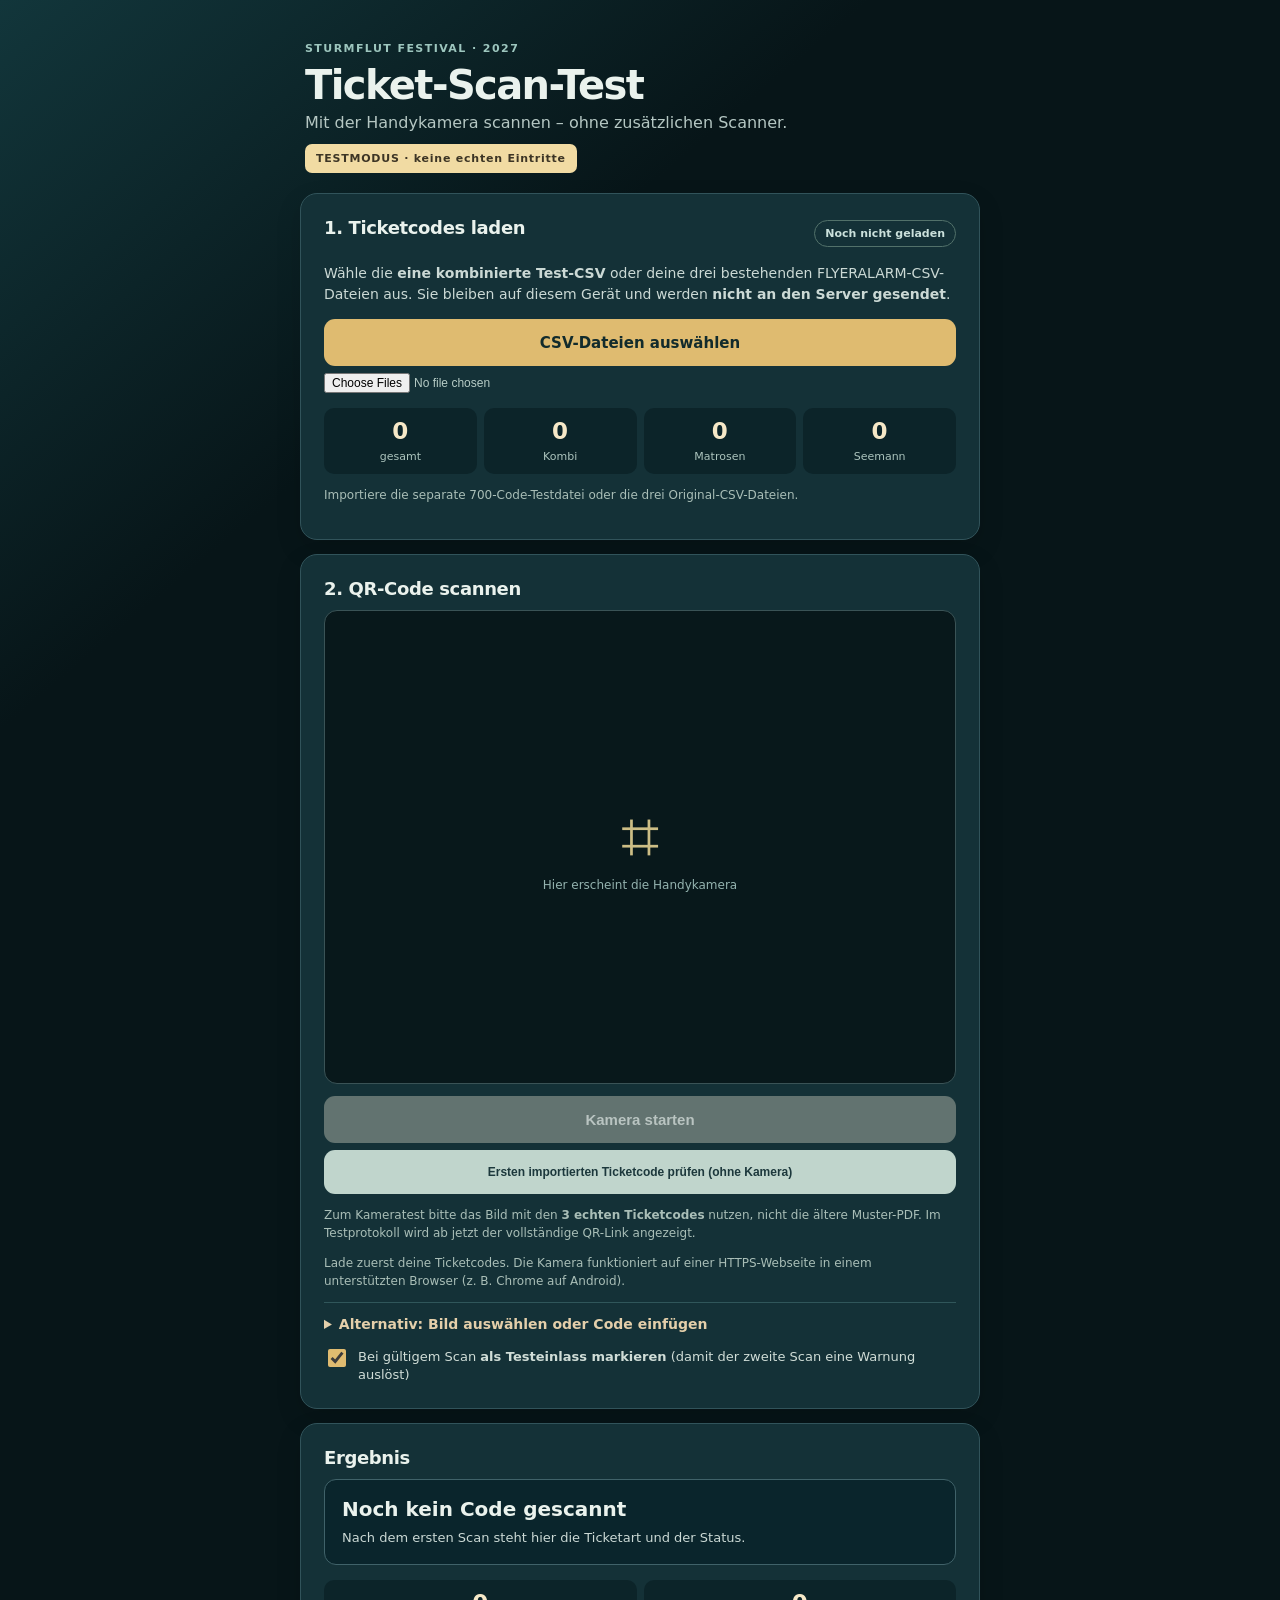
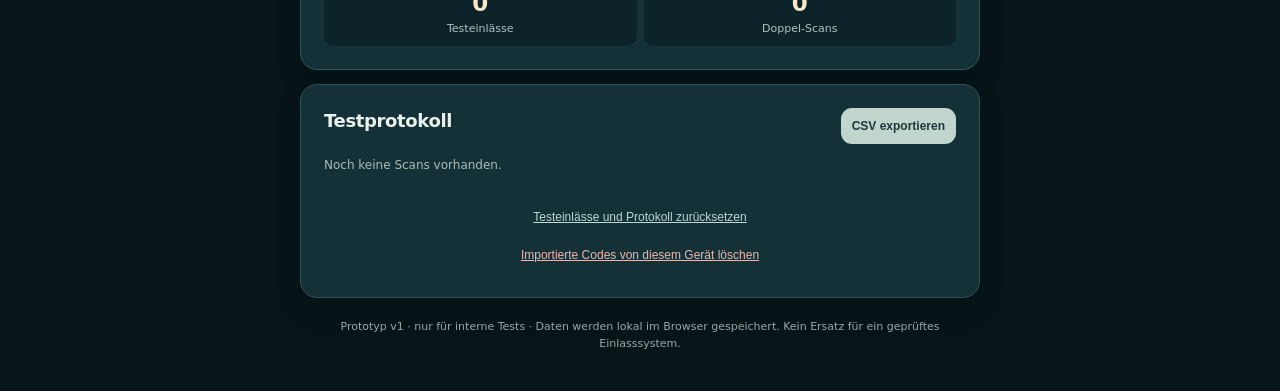
<file: index.html>
<!doctype html>
<html lang="de">
<head>
  <meta charset="utf-8">
  <meta name="viewport" content="width=device-width, initial-scale=1, viewport-fit=cover">
  <meta name="theme-color" content="#102a30">
  <meta name="description" content="Sturmflut 2027: privater QR-Code-Einlasstest mit Handykamera und lokal importierten CSV-Dateien.">
  <title>Sturmflut 2027 – Ticket-Scan-Test</title>
  <link rel="stylesheet" href="style.css">
  <script src="app.js" defer></script>
</head>
<body>
  <main class="app">
    <header class="heading">
      <div class="kicker">STURMFLUT FESTIVAL · 2027</div>
      <h1>Ticket-Scan-Test</h1>
      <p class="lede">Mit der Handykamera scannen – ohne zusätzlichen Scanner.</p>
      <div class="test-badge">TESTMODUS · keine echten Eintritte</div>
    </header>

    <section class="panel" aria-labelledby="listHeading">
      <div class="sectiontop"><h2 id="listHeading">1. Ticketcodes laden</h2><span class="pill" id="importStatus">Noch nicht geladen</span></div>
      <p>Wähle die <strong>eine kombinierte Test-CSV</strong> oder deine drei bestehenden FLYERALARM-CSV-Dateien aus. Sie bleiben auf diesem Gerät und werden <strong>nicht an den Server gesendet</strong>.</p>
      <label class="filebutton" for="csvFiles">CSV-Dateien auswählen</label>
      <input id="csvFiles" type="file" accept=".csv,text/csv" multiple>
      <div class="stats" aria-label="Geladene Tickets">
        <div><span id="countAll">0</span><small>gesamt</small></div>
        <div><span id="countK">0</span><small>Kombi</small></div>
        <div><span id="countM">0</span><small>Matrosen</small></div>
        <div><span id="countS">0</span><small>Seemann</small></div>
      </div>
      <p id="importNote" class="note" role="status">Importiere die separate 700-Code-Testdatei oder die drei Original-CSV-Dateien.</p>
    </section>

    <section class="panel" aria-labelledby="cameraHeading">
      <div class="sectiontop"><h2 id="cameraHeading">2. QR-Code scannen</h2></div>
      <div class="camera-frame" id="cameraFrame">
        <video id="preview" muted playsinline autoplay></video>
        <div class="camera-empty" id="cameraEmpty"><span class="camera-symbol">⌗</span><span>Hier erscheint die Handykamera</span></div>
        <div class="target" aria-hidden="true"></div>
      </div>
      <button id="cameraBtn" class="primary" type="button" disabled>Kamera starten</button>
      <button id="sampleTestBtn" class="secondary" type="button" disabled style="width:100%;margin-top:7px;min-height:44px;">Ersten importierten Ticketcode prüfen (ohne Kamera)</button>
      <p class="note">Zum Kameratest bitte das Bild mit den <strong>3 echten Ticketcodes</strong> nutzen, nicht die ältere Muster-PDF. Im Testprotokoll wird ab jetzt der vollständige QR-Link angezeigt.</p>
      <p class="note" id="cameraNote" role="status">Lade zuerst deine Ticketcodes. Die Kamera funktioniert auf einer HTTPS-Webseite in einem unterstützten Browser (z. B. Chrome auf Android).</p>
      <details class="alternatives"><summary>Alternativ: Bild auswählen oder Code einfügen</summary>
        <label for="photo">QR-Code als Foto prüfen</label>
        <input type="file" id="photo" accept="image/*" capture="environment" aria-label="QR-Code fotografieren oder Bild auswählen">
        <label for="manualCode">Oder die vollständige Ticket-URL einfügen</label>
        <div class="manual-row"><input id="manualCode" type="text" inputmode="url" spellcheck="false" placeholder="https://sturmflutfestival.de/info/?t=…"><button type="button" id="manualBtn">Prüfen</button></div>
      </details>
      <label class="toggle"><input type="checkbox" id="markUsed" checked><span>Bei gültigem Scan <strong>als Testeinlass markieren</strong> (damit der zweite Scan eine Warnung auslöst)</span></label>
    </section>

    <section class="panel results-panel" aria-labelledby="resultHeading">
      <h2 id="resultHeading">Ergebnis</h2>
      <div id="result" class="result idle" role="status" aria-live="polite">
        <strong>Noch kein Code gescannt</strong><p>Nach dem ersten Scan steht hier die Ticketart und der Status.</p>
      </div>
      <div class="stats two">
        <div><span id="usedCount">0</span><small>Testeinlässe</small></div>
        <div><span id="duplicateCount">0</span><small>Doppel-Scans</small></div>
      </div>
    </section>

    <section class="panel" aria-labelledby="historyHeading">
      <div class="sectiontop"><h2 id="historyHeading">Testprotokoll</h2><button id="exportBtn" class="secondary" type="button">CSV exportieren</button></div>
      <div id="history" class="history"><p class="note">Noch keine Scans vorhanden.</p></div>
      <button type="button" class="textbutton" id="resetBtn">Testeinlässe und Protokoll zurücksetzen</button>
      <button type="button" class="textbutton dangertext" id="clearBtn">Importierte Codes von diesem Gerät löschen</button>
    </section>

    <footer>Prototyp v1 · nur für interne Tests · Daten werden lokal im Browser gespeichert. Kein Ersatz für ein geprüftes Einlasssystem.</footer>
  </main>
</body>
</html>
</file>
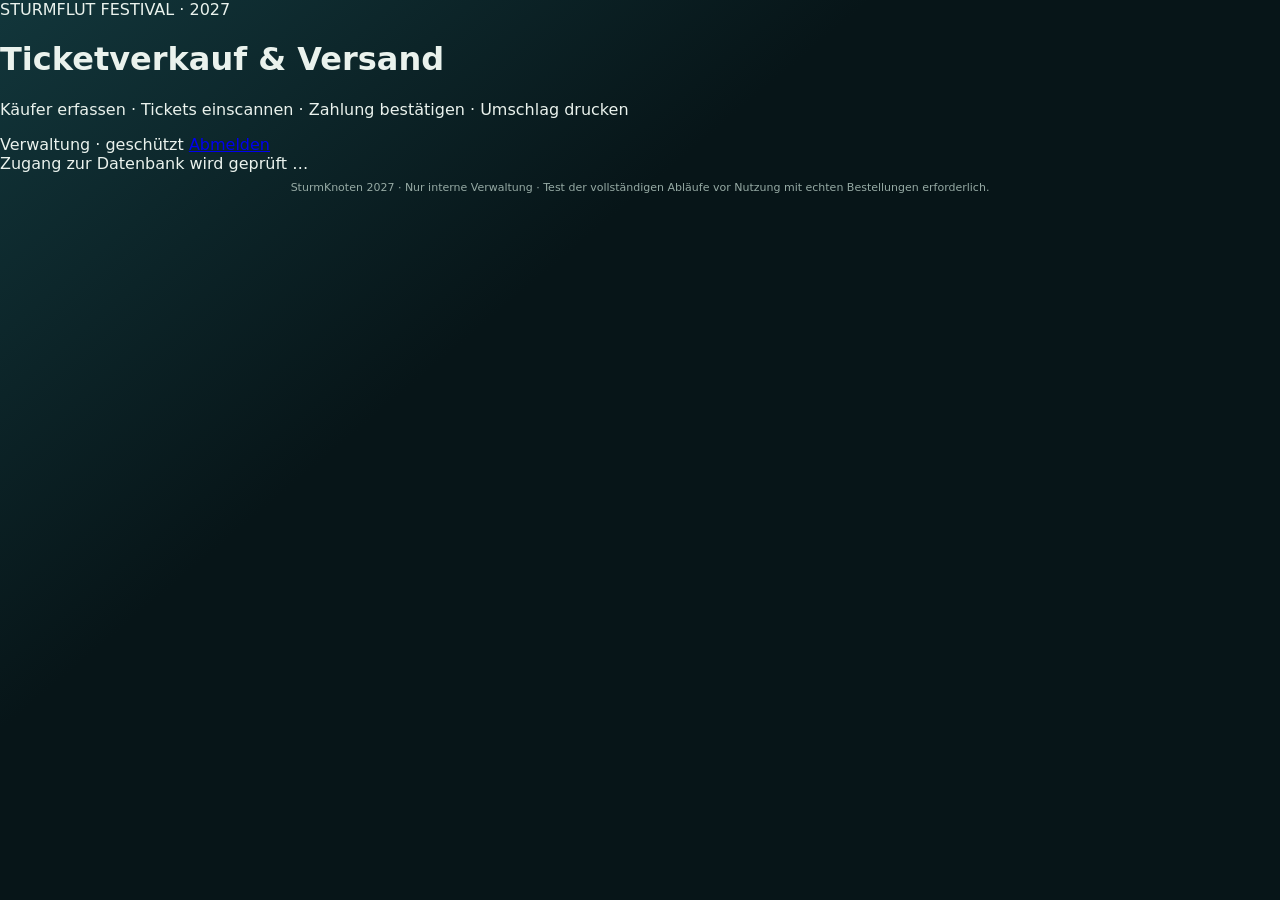
<file: public/index.html>
<!doctype html>
<html lang="de">
<head>
<meta charset="utf-8"><meta name="viewport" content="width=device-width, initial-scale=1, viewport-fit=cover">
<meta name="robots" content="noindex,nofollow"><meta name="referrer" content="no-referrer">
<meta name="theme-color" content="#10272c"><title>SturmKnoten 2027 – Ticketverkauf & Versand</title>
<link rel="stylesheet" href="/style.css"><script src="/app.js" defer></script>
</head>
<body>
<main class="shell">
<header class="header"><div><div class="eyebrow">STURMFLUT FESTIVAL · 2027</div><h1>Ticketverkauf & Versand</h1><p>Käufer erfassen · Tickets einscannen · Zahlung bestätigen · Umschlag drucken</p></div><div><span class="smalltag">Verwaltung · geschützt</span> <a class="tablink" href="/cdn-cgi/access/logout">Abmelden</a></div></header>
<div id="systemAlert" class="alert warning" role="status">Zugang zur Datenbank wird geprüft …</div>
<section id="mainApp" hidden>
  <section class="overview" aria-label="Bestandsübersicht"><div><b id="countTickets">–</b><small>Codes importiert</small></div><div><b id="countAssigned">–</b><small>Zugeordnet</small></div><div><b id="countOrders">–</b><small>Bestellungen</small></div><div><b id="countPaid">–</b><small>Bezahlt</small></div></section>
  <nav class="tabs" aria-label="Verwaltung"><button type="button" class="active" data-tab="orders">Bestellungen</button><button type="button" data-tab="create">Neue Bestellung</button><a class="tablink" href="/bestellungen-import.html">CSV / Liste übernehmen</a><a class="tablink" href="/verkaufsstellen.html">Verkaufsstellen</a><button type="button" data-tab="import">QR-Codes importieren</button><button type="button" data-tab="envelopes">Sammeldruck &amp; Versand</button><button type="button" data-tab="check">QR sicher testen</button></nav>
  <section id="tab-orders" class="tabcontent">
    <div class="cols"><section class="panel">
      <h2>Bestellungen</h2><p class="quiet">Namen antippen, um die Bestellung auf einer eigenen Seite zu öffnen.</p><label for="searchOrders">Nach Kundenname oder Bestellnummer suchen</label><input id="searchOrders" placeholder="Name oder Bestellnummer" autocomplete="off"><label>Filter<select id="orderFilter"><option value="all">Alle Bestellungen</option><option value="review">Zahlung prüfen</option><option value="ready">Bezahlt – noch nicht versendet</option><option value="sent">Versendet</option><option value="issues">Erstattet / storniert</option></select></label><div class="list" id="orderList"><p class="quiet">Noch keine Bestellungen.</p></div>
    </section></div>
  </section>
  <section id="tab-create" class="tabcontent" hidden>
    <form id="newOrderForm" class="panel">
      <h2>Bestellung aufnehmen</h2><p class="quiet">Kundendaten werden nur an die geschützte SturmKnoten-Datenbank übertragen, nicht an ChatGPT oder GitHub.</p>
      <div class="formgrid"><label>Bestellnummer (optional)<input name="external_order_id" maxlength="80" placeholder="z. B. Shop-1234"></label><label>Verkauf über<select name="sales_channel"><option value="manual">Direktverkauf</option><option value="online">Onlinebestellung</option><option value="sales_point">Verkaufsstelle</option><option value="other">Sonstige</option></select></label></div>
      <h3>Käufer & Lieferanschrift</h3>
      <div class="formgrid"><label>Name*<input name="full_name" maxlength="120" required autocomplete="name"></label><label>E-Mail (optional)<input name="email" type="email" autocomplete="email"></label></div>
      <div class="formgrid"><label>Straße und Hausnummer*<input name="address_line1" maxlength="180" required autocomplete="street-address"></label><label>Adresszusatz<input name="address_line2" maxlength="180"></label></div>
      <div class="formgrid"><label>PLZ*<input name="postal_code" maxlength="20" required autocomplete="postal-code"></label><label>Ort*<input name="city" maxlength="90" required autocomplete="address-level2"></label></div>
      <div class="formgrid"><label>Telefon (optional)<input name="phone" maxlength="50" autocomplete="tel"></label><label>Interne Notiz<input name="internal_note" maxlength="500" placeholder="Nur intern sichtbar"></label></div>
      <h3>Bestellte Tickets</h3><div class="formgrid three"><label>Kombi<input type="number" name="qty_kombi" min="0" max="100" value="0" required></label><label>Matrosen<input type="number" name="qty_matrosen" min="0" max="100" value="0" required></label><label>Seemann<input type="number" name="qty_seemann" min="0" max="100" value="0" required></label></div>
      <label>Bestelldatum (optional)<input name="order_date" type="date"></label>
      <div class="box">
        <h3>Test ohne echte Kundendaten</h3>
        <p class="quiet">Legt automatisch eine klar gekennzeichnete Musterbestellung an: <strong>Max Mustermann</strong>, Musterstraße 12, 12345 Musterstadt, <strong>1 Matrosen-Ticket</strong>. Du kannst sie anschließend wieder löschen und ein zugeordnetes Ticket freigeben.</p>
        <button type="button" id="createTestOrderBtn" class="secondary">Testbestellung Max Mustermann anlegen</button>
      </div>
      <div class="flexactions"><button class="secondary" type="button" id="sampleEnvelopeBtn">Musterumschlag drucken (ohne Speichern)</button><button class="primary" type="submit" id="createOrderBtn">Bestellung sicher speichern</button></div>
      <p class="quiet">Der Musterumschlag enthält ausschließlich erfundene Daten. Er legt keine Bestellung an und verändert keine Ticketcodes.</p>
    </form>
  </section>
  <section id="tab-envelopes" class="tabcontent" hidden>
    <div class="panel">
      <h2>Sammeldruck – DIN lang</h2>
      <p>Alle <b>bezahlten, noch nicht versendeten</b> Bestellungen in einem Druckauftrag: <b>ein Umschlag pro Bestellung</b>, alphabetisch nach Kundenname. Bereits versendete oder stornierte Bestellungen werden nicht mitgedruckt.</p>
      <div class="flexactions">
        <button type="button" class="secondary" id="checkEnvelopes">Offene Bestellungen prüfen</button>
        <button type="button" class="primary" id="printAllEnvelopes" disabled>Alle offenen Umschläge drucken</button>
        <button type="button" class="secondary" id="printThreeSamples">3 Musterumschläge testen</button>
      </div>
      <p id="bulkState" class="quiet" role="status">Noch keine Bestellungen geladen.</p>
      <p class="quiet">Im Druckdialog „Umschlag DL“ auswählen. Die Druckvorschau allein gilt NICHT als gedruckt. Erst nachdem du echte Umschläge kontrolliert hast, bestätigen.</p>
      <div class="flexactions">
        <button type="button" class="secondary" id="selectPendingEnvelopes" disabled>Alle ungedruckten auswählen</button>
        <button type="button" class="secondary" id="clearEnvelopeSelection" disabled>Auswahl aufheben</button>
        <button type="button" class="primary" id="confirmEnvelopePrinted" disabled>Ausgewählte als gedruckt bestätigen</button>
      </div>
      <hr class="separator">
      <h2>Sammelversand</h2>
      <p>Nur bezahlte, vollständig zugeordnete und als verpackt bestätigte Bestellungen sind auswählbar. Erst nach tatsächlichem Versand bestätigen.</p>
      <p id="shippingCount" class="quiet" role="status">Noch keine Bestellungen geladen.</p>
      <div class="flexactions">
        <button type="button" class="secondary" id="selectShipping" disabled>Alle versandfertigen auswählen</button>
        <button type="button" class="secondary" id="clearShipping" disabled>Versandauswahl aufheben</button>
        <button type="button" class="primary" id="confirmShipping" disabled>Ausgewählte als versendet bestätigen</button>
      </div>
      <div id="envelopeList" class="list" aria-label="Umschläge, Packliste und Versandauswahl"></div>
    </div>
  </section>
  <section id="tab-check" class="tabcontent" hidden>
    <div class="panel">
      <h2>QR-Code prüfen – ohne Zuordnung</h2>
      <p>Dieser Test liest den QR-Code und erkennt die Ticketart. Es wird <strong>nichts gespeichert, zugeordnet oder am Einlass entwertet</strong>.</p>
      <div class="camera" id="checkCameraWrap"><video id="checkCameraView" autoplay muted playsinline></video></div>
      <div class="flexactions">
        <button type="button" id="checkCameraToggle" class="secondary">Handykamera starten (nur prüfen)</button>
        <label class="secondary smallbtn" for="checkQrPhoto">QR-Foto auswählen</label>
        <input type="file" id="checkQrPhoto" accept="image/*" style="position:absolute;left:-9999px">
      </div>
      <label for="checkCodeInput">Oder QR-Link / Ticketkennung einfügen</label>
      <div class="formgrid">
        <input id="checkCodeInput" autocomplete="off" autocapitalize="off" spellcheck="false" placeholder="Ticketcode oder QR-Link">
        <button type="button" class="primary" id="checkNow">Nur prüfen</button>
      </div>
      <div class="state" id="checkState" role="status">Noch kein Code geprüft.</div>
    </div>
  </section>
  <section id="tab-import" class="tabcontent" hidden>
    <div class="panel"><h2>Die gedruckten QR-Codes importieren</h2>
      <p>Verwende die originale private CSV-Datei mit den <b>700 Ticketlinks</b>. Die Datei wird direkt von deinem Gerät an die geschützte Datenbank gesendet – <strong>nicht</strong> auf GitHub hochgeladen.</p>
      <label class="filelabel" for="qrCsv">CSV mit Ticket-URLs auswählen</label><input id="qrCsv" type="file" accept=".csv,text/csv,.txt,text/plain">
      <button id="importBtn" class="primary" type="button" disabled>Geprüfte QR-Codes importieren</button>
      <p class="quiet" id="importState" role="status">Noch keine Datei ausgewählt.</p><p class="quiet">Vor dem Versand mindestens einen echten gedruckten QR-Code mit der App scannen und prüfen.</p>
    </div>
  </section>
</section>
<footer>SturmKnoten 2027 · Nur interne Verwaltung · Test der vollständigen Abläufe vor Nutzung mit echten Bestellungen erforderlich.</footer>
</main>
<div id="printArea" aria-hidden="true"></div>
</body></html>
</file>
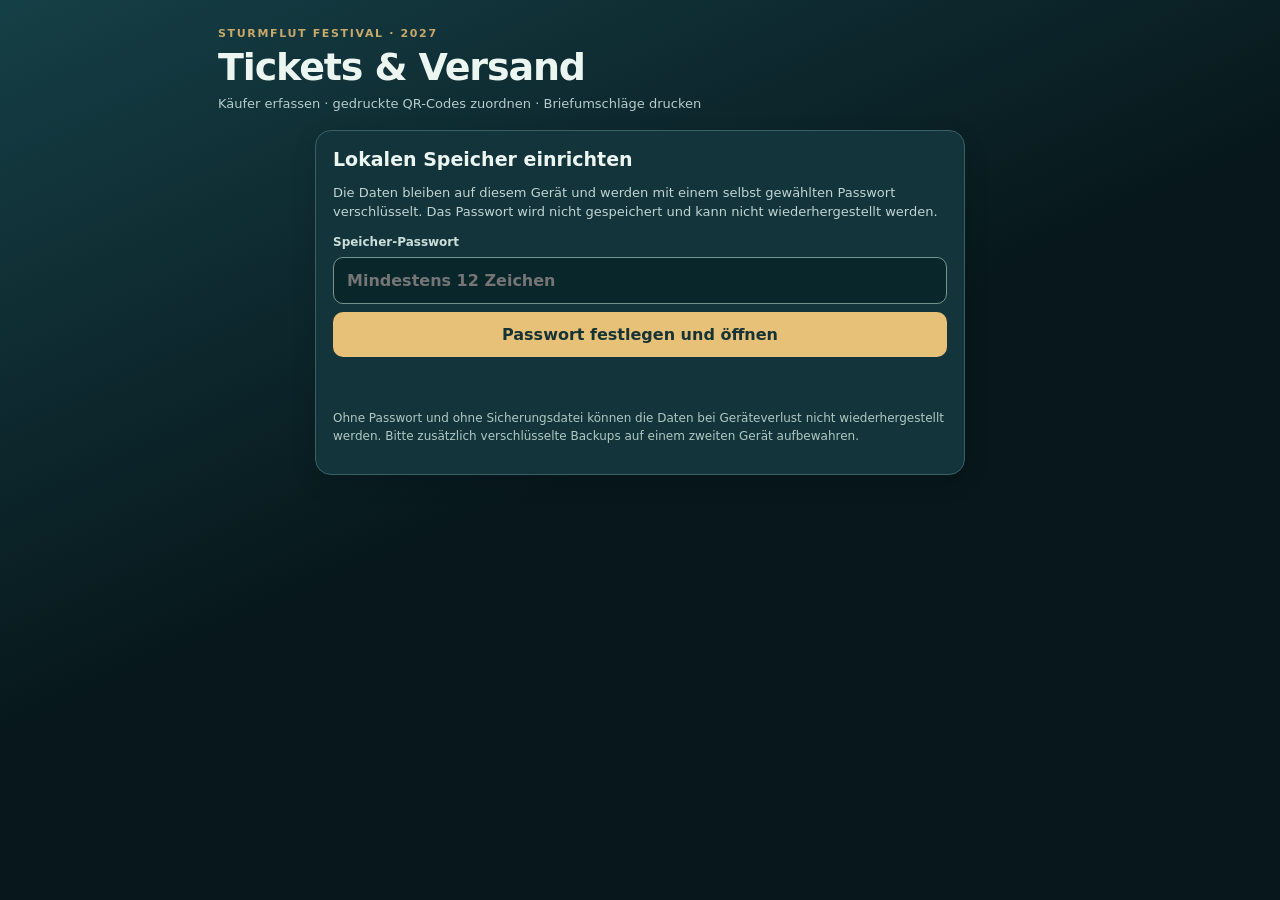
<file: verwaltung-v2.html>
<!doctype html>
<html lang="de">
<head>
<meta charset="utf-8">
<meta name="viewport" content="width=device-width, initial-scale=1, viewport-fit=cover">
<meta name="theme-color" content="#09292b">
<title>SFO 2027 · Ticketverwaltung V2 (lokal verschlüsselt)</title>
<style>
:root{font-family:system-ui,-apple-system,"Segoe UI",sans-serif;color:#ecf6f1;background:#091d22;font-synthesis:none}*{box-sizing:border-box}body{margin:0;background:linear-gradient(155deg,#153f46,#07171b 680px);min-height:100vh}button,input,select{font:inherit}button{cursor:pointer}button:disabled{opacity:.42;cursor:not-allowed}.wrap{max-width:880px;margin:auto;padding:22px 15px 70px}.top{margin:5px 3px 16px}.eyebrow{color:#c8a96b;font-size:11px;letter-spacing:.15em;font-weight:900}.top h1{margin:5px 0;font-size:clamp(26px,6vw,38px);letter-spacing:-.03em}.top p{color:#b5cccb;font-size:13px;line-height:1.5;margin:0}.warning{background:#3a3223;color:#ffebbe;border:1px solid #9d8657;padding:12px 14px;border-radius:11px;margin:16px 0;line-height:1.5;font-size:13px}.tabs{display:grid;grid-template-columns:repeat(3,1fr);gap:7px;margin-bottom:13px}.tab{padding:12px 7px;border-radius:10px;background:#163941;color:#cce0dd;border:1px solid #41666a;font-weight:800;font-size:13px}.tab.active{background:#e6c177;color:#19363a;border-color:#e6c177}.panel{background:#13343a;border:1px solid #376167;border-radius:16px;padding:17px;margin:12px 0;box-shadow:0 8px 25px #0002}.panel h2{font-size:19px;margin:0 0 13px}.panel h3{font-size:15px;margin:15px 0 9px;color:#f6deb0}.panel p{font-size:13px;color:#c0d4d2;line-height:1.5}.hidden{display:none!important}.grid2{display:grid;grid-template-columns:repeat(2,minmax(0,1fr));gap:10px}.grid3{display:grid;grid-template-columns:repeat(3,minmax(0,1fr));gap:10px}.field{display:block;color:#cbded9;font-size:12px;font-weight:650}.field input,.field select,.field textarea,.fullinput{display:block;width:100%;margin-top:5px;border:1px solid #668082;background:#0a262c;color:#f6faf7;border-radius:10px;padding:12px 10px;min-height:45px;font-size:15px}.field input:focus,.field select:focus,.fullinput:focus{outline:2px solid #efd18b;outline-offset:1px}input[type=checkbox]{accent-color:#e6c177;width:18px;height:18px;vertical-align:middle}select{color-scheme:dark}.wide{grid-column:1/-1}.primary,.secondary,.danger{border:0;border-radius:10px;min-height:45px;padding:11px 15px;font-weight:800}.primary{background:#e6c177;color:#173335}.secondary{background:#bad5d0;color:#143137}.danger{background:#542e2b;color:#ffe2de;border:1px solid #9d5351}.btnrow{display:flex;flex-wrap:wrap;gap:8px;margin-top:14px}.btnrow button{flex:1 1 150px}.hint{font-size:12px!important;color:#b0c8c2!important}.status{min-height:30px;margin:10px 0;font-size:13px;line-height:1.45;color:#f3d496;white-space:pre-line}.status.ok{color:#92e7b8}.status.error{color:#ffa69c}.orders{display:grid;gap:8px;margin-top:13px;max-height:400px;overflow:auto}.order{background:#0a282e;border:1px solid #33565b;border-radius:11px;padding:12px;display:flex;justify-content:space-between;gap:8px;text-align:left;color:#f0f6f1;width:100%}.order.selected{outline:2px solid #e6c177}.order small{display:block;color:#b9cdc8;line-height:1.5;margin-top:4px}.order span:last-child{text-align:right;color:#eccf91;font-size:12px}.pill{display:inline-block;padding:5px 9px;border-radius:20px;border:1px solid #618382;color:#cfe4dc;font-size:12px}.statline{display:flex;justify-content:space-between;gap:6px;flex-wrap:wrap;margin:6px 0 12px}.statline div{flex:1;min-width:85px;text-align:center;background:#09272d;border-radius:8px;padding:10px 4px}.statline b{display:block;font-size:23px;color:#f3d696}.statline small{font-size:11px;color:#a9bfba}.camera{position:relative;aspect-ratio:16/10;background:#081c22;border-radius:12px;overflow:hidden;display:grid;place-items:center;border:1px solid #3f686e;margin:12px 0}.camera video{width:100%;height:100%;object-fit:cover;display:none}.camera.active video{display:block}.camera.active .camera-empty{display:none}.camera-empty{text-align:center;font-size:13px;color:#b0cbc7}.target{display:none;position:absolute;width:35%;aspect-ratio:1;border:3px solid #ecc879;border-radius:12px;pointer-events:none}.camera.active .target{display:block}.assigned{margin:12px 0;padding:0;list-style:none;display:grid;gap:7px}.assigned li{display:flex;gap:12px;justify-content:space-between;align-items:center;background:#0a262c;border:1px solid #31545a;border-radius:8px;padding:10px;font-size:12px;overflow-wrap:anywhere}.assigned code{font-size:11px;color:#cae3df}.assigned button{padding:8px 10px;background:#5b3733;color:#fff;border:0;border-radius:7px}.footer{font-size:11px;color:#a7bcb8;text-align:center;margin-top:22px;line-height:1.5}code{overflow-wrap:anywhere}.stack{display:grid;gap:10px}details{margin-top:10px}summary{cursor:pointer;color:#e6cb98;font-size:13px}.smallcheck{color:#d1e2dc;font-size:13px;display:flex;align-items:center;gap:8px}.counter{color:#e9d29b;font-size:12px;font-weight:700}.search{margin-bottom:10px}.file{max-width:100%;font-size:12px;color:#d0dbd8}.split{display:flex;justify-content:space-between;align-items:center;gap:8px;flex-wrap:wrap}@media(max-width:570px){.grid2,.grid3{grid-template-columns:1fr}.tabs{gap:5px}.tab{font-size:12px;padding:10px 4px}.panel{padding:14px}.btnrow button{flex-basis:100%}}

body.locked nav.tabs,body.locked section.tabpage,body.locked .warning,body.locked footer.footer{display:none!important}
body:not(.locked) #vaultScreen{display:none!important}
#vaultScreen{max-width:650px;margin:12px auto}
#vaultScreen input{width:100%;background:#09262b;color:#fff;border:1px solid #739590;border-radius:10px;padding:13px;margin:8px 0;font-size:16px}
#vaultScreen button{width:100%}
textarea.pastebox{display:block;width:100%;min-height:145px;padding:12px;border-radius:10px;border:1px solid #64837d;background:#0b282c;color:#fff;font:13px/1.5 monospace;resize:vertical}
.vaultline{padding:10px;margin:12px 0;color:#adeacb;border:1px solid #40795b;border-radius:10px;font-size:12px}
</style>
</head>
<body class="locked">
<div class="wrap">
<header class="top"><div class="eyebrow">STURMFLUT FESTIVAL · 2027</div><h1>Tickets & Versand</h1><p>Käufer erfassen · gedruckte QR-Codes zuordnen · Briefumschläge drucken</p></header>
<section id="vaultScreen" class="panel"><h2 id="vaultTitle">Geschützter lokaler Speicher</h2>
 <p id="vaultHelp">Die Daten bleiben auf diesem Gerät und werden mit einem selbst gewählten Passwort verschlüsselt. Das Passwort wird nicht gespeichert und kann nicht wiederhergestellt werden.</p>
 <label class="field">Speicher-Passwort<input id="vaultPass" type="password" minlength="12" autocomplete="off" placeholder="Mindestens 12 Zeichen"></label>
 <button class="primary" id="vaultOpen" type="button">Lokalen Speicher öffnen</button>
 <p id="vaultNotice" class="status" role="status"></p><p class="hint">Ohne Passwort und ohne Sicherungsdatei können die Daten bei Geräteverlust nicht wiederhergestellt werden. Bitte zusätzlich verschlüsselte Backups auf einem zweiten Gerät aufbewahren.</p>
 </section>
<div class="vaultline" id="vaultLine" hidden>🔒 Lokal verschlüsselt · Datenübertragung: keine · <strong id="backupState">Noch kein externes Backup</strong> <button type="button" class="secondary" id="vaultLock" style="margin-left:8px;min-height:30px;padding:4px 10px">Sperren</button></div>
<div class="warning"><b>Lokale Testversion V2:</b> Kundendaten werden im Browser verschlüsselt gespeichert und nur lokal verarbeitet. <b>Zusätzlich regelmäßig eine verschlüsselte Sicherung auf einem zweiten Datenträger speichern!</b> Browserdaten können verloren gehen. Kein gleichzeitiges Arbeiten auf mehreren Geräten, keine automatische Cloud-Sicherung. Vor Echtbetrieb Geräte-/Druck-/Wiederherstellungstests erforderlich.</div>
<nav class="tabs" aria-label="Bereiche"><button class="tab active" type="button" data-tab="buyers">Käufer</button><button class="tab" type="button" data-tab="assign">QR zuordnen</button><button class="tab" type="button" data-tab="backup">Bestand & Backup</button></nav>
<section id="buyers" class="tabpage">
 <div class="panel"><div class="split"><h2>Bestellung erfassen</h2><span id="orderId" class="pill">Neue Bestellung</span></div>
 <details><summary>Bestellung aus kopiertem Text übernehmen (ohne Upload)</summary>
 <p>Text aus dem Verkaufsprogramm hier einfügen, beispielsweise:<br><code>Name: Max Muster<br>Straße: Musterweg 3<br>PLZ: 26802<br>Ort: Moormerland<br>Kombi: 2</code></p>
 <textarea id="pasteBuyer" class="pastebox" placeholder="Name: ...
Straße: ...
PLZ: ...
Ort: ...
Kombi: 2"></textarea>
 <button type="button" id="applyPaste" class="secondary" style="width:100%;margin-top:8px">Angaben ins Formular übernehmen</button>
 <p class="hint">Die Übernahme wird erst gespeichert, wenn du das Formular kontrolliert und auf „Bestellung speichern“ geklickt hast. Bild-Erkennung ist noch nicht enthalten.</p>
 </details>
 <form id="buyerForm" class="stack">
 <div class="grid2"><label class="field">Vorname und Nachname *<input name="name" required maxlength="120" autocomplete="off"></label><label class="field">E-Mail<input name="email" type="email" maxlength="180" autocomplete="off"></label>
 <label class="field wide">Straße und Hausnummer *<input name="street" required maxlength="180" autocomplete="off"></label>
 <label class="field">PLZ *<input name="zip" required maxlength="15" autocomplete="off"></label><label class="field">Ort *<input name="city" required maxlength="120" autocomplete="off"></label>
 <label class="field">Telefon (optional)<input name="phone" maxlength="50" autocomplete="off"></label><label class="field">Notiz (optional)<input name="note" maxlength="180" autocomplete="off"></label></div>
 <h3>Bestellte Tickets</h3><div class="grid3"><label class="field">Kombi<input name="K" type="number" min="0" max="99" value="0" required></label><label class="field">Matrosen<input name="M" type="number" min="0" max="99" value="0" required></label><label class="field">Seemann<input name="S" type="number" min="0" max="99" value="0" required></label></div>
 <div class="grid2"><label class="field">Bezahlung<select name="payment"><option value="offen">Noch offen</option><option value="bezahlt">Bezahlt</option><option value="teilweise">Teilweise bezahlt</option></select></label><label class="field">Versand<select name="shipping"><option value="offen">Noch nicht versendet</option><option value="versendet">Versendet</option><option value="abgeholt">Abgeholt</option></select></label></div>
 <div class="btnrow"><button class="primary" type="submit">Bestellung speichern</button><button class="secondary" id="newBuyer" type="button">Neue Bestellung</button><button class="secondary" id="printEnv" type="button" disabled>Umschlag DIN lang drucken</button></div>
 </form><div id="buyerNotice" class="status" role="status"></div></div>
 <div class="panel"><h2>Bestellungen aus CSV übernehmen</h2><p>Die CSV wird <b>nur im Browser gelesen</b>, nicht an einen Server gesendet. Unterstützt werden CSV/TSV mit Spalten für Name oder Vorname/Nachname, Straße, PLZ, Ort sowie Ticketzahlen (Kombi, Matrosen, Seemann). Spaltenüberschriften dürfen abweichen. Vor dem Import wird die Anzahl der gefundenen Bestellungen angezeigt. Excel-Dateien bitte zuvor als CSV speichern.</p>
 <input type="file" id="buyerCsv" class="file" accept=".csv,.tsv,.txt,text/csv"><button type="button" id="importBuyerCsv" class="secondary" style="width:100%;margin-top:8px">Kunden-CSV prüfen und importieren</button><p id="buyerImportNotice" class="status"></p></div>
 <div class="panel"><h2>Gespeicherte Bestellungen</h2><input id="searchBuyers" class="fullinput search" placeholder="Name oder PLZ suchen" aria-label="Bestellungen suchen"><div class="statline"><div><b id="totalOrders">0</b><small>Bestellungen</small></div><div><b id="allAssigned">0</b><small>Zugeordnet</small></div><div><b id="allSent">0</b><small>Versendet</small></div></div><div id="buyerList" class="orders"><p class="hint">Noch keine Bestellung vorhanden.</p></div></div>
</section>
<section id="assign" class="tabpage hidden">
 <div class="panel"><h2>QR-Code einem Käufer zuordnen</h2><p>Wähle eine Bestellung und scanne die <strong>tatsächlich gedruckten Tickets</strong> mit der Handykamera. Unbekannte oder bereits fremd zugeordnete Codes werden abgewiesen.</p>
 <label class="field">Bestellung auswählen<select id="selectBuyer"><option value="">Bitte auswählen</option></select></label><div class="statline" style="margin-top:14px"><div><b id="needK">0/0</b><small>Kombi</small></div><div><b id="needM">0/0</b><small>Matrosen</small></div><div><b id="needS">0/0</b><small>Seemann</small></div></div>
 <div class="camera" id="camFrame"><video id="cameraVideo" autoplay muted playsinline></video><div class="camera-empty">⌗<p>Hier erscheint die Handykamera</p></div><div class="target"></div></div>
 <div class="btnrow"><button class="primary" id="cameraButton" type="button">Handykamera starten</button></div>
 <details><summary>Alternativ: QR-Link eingeben oder ein QR-Foto auswählen</summary><div class="stack" style="margin-top:12px"><input class="fullinput" id="codeInput" placeholder="Vollständigen QR-Link oder Ticketkennung einfügen"><button class="secondary" id="manualAssign" type="button">Code zuordnen</button><label class="field">QR-Code-Foto auswählen <input id="photoInput" class="file" type="file" accept="image/*"></label></div></details>
 <div id="assignNotice" class="status" role="status"></div>
 <h3>Diesem Käufer zugeordnete Tickets</h3><ul class="assigned" id="assignedList"><li>Keine Bestellung ausgewählt.</li></ul>
 </div>
</section>
<section id="backup" class="tabpage hidden">
 <div class="panel"><h2>Ticketbestand importieren</h2><p>Importiere die ursprünglichen QR-Code-CSV-Dateien der Druckerei oder die private Import-CSV. <b>Die Codes werden nicht veröffentlicht.</b> Bereits erfasste Bestellungen bleiben erhalten.</p><input class="file" id="ticketCsv" type="file" accept=".csv,text/csv,.txt" multiple><button class="primary" id="importTickets" type="button" style="margin-top:12px;width:100%">Ticketcodes importieren</button><p id="importNotice" class="status" role="status"></p><div class="statline"><div><b id="stockAll">0</b><small>Codes im Bestand</small></div><div><b id="stockK">0</b><small>Kombi</small></div><div><b id="stockM">0</b><small>Matrosen</small></div><div><b id="stockS">0</b><small>Seemann</small></div></div><p class="hint">Es zählen nur die tatsächlich gedruckten Ticketcodes. Erwarteter Bestand: 500 Kombi, 100 Matrosen, 100 Seemann. Vor Versand mit den Original-CSV-Dateien abgleichen.</p></div>
 <div class="panel"><h2>Datensicherung</h2><p>Die vollständige Sicherungsdatei wird auf deinem Gerät <b>mit dem Speicher-Passwort verschlüsselt</b>. Sie enthält Käuferdaten und Ticketcodes. Passwort getrennt aufbewahren. Eine zweite Kopie auf einem anderen Gerät sichern.</p><div class="btnrow"><button class="primary" id="exportBackup" type="button">Verschlüsselte Sicherung herunterladen</button><button class="secondary" id="exportOrders" type="button">Bestellliste als CSV (unverschlüsselt!)</button></div><h3>Sicherung wiederherstellen</h3><p class="hint">Ersetzt alle Daten auf diesem Gerät. Zuerst die aktuellen Daten sichern!</p><input id="backupInput" type="file" class="file" accept=".json,application/json"><button class="danger" id="restoreBackup" type="button" style="margin-top:12px;width:100%">Sicherung wiederherstellen</button><p id="backupNotice" class="status" role="status"></p></div>
</section>
<footer class="footer">SFO 2027 · lokale Testversion V2 · AES-GCM/PBKDF2 · Keine Cloud-Synchronisation · Kein Echtzeit-Einlasssystem</footer>
</div>
<script>
(()=>{'use strict';
const LEGACY_KEY='sfo27-ticket-versand-local-v1', VAULT_KEY='sfo27-ticket-versand-vault-v2', VALID=/^[KMS]27[A-HJ-NP-Z2-9]{13}$/;
const $=id=>document.getElementById(id), F=$('buyerForm');
const TYPE={K:'Kombi',M:'Matrosen',S:'Seemann'};
const fresh=()=>({version:1,tickets:{},orders:[],audit:[]});
let data=fresh(),selected=null,camStream=null,detector=null,frame=null,detectBusy=false,detectTime=0;
let vaultKey=null,vaultSalt=null,commitChain=Promise.resolve();
const safe=s=>String(s??'');
function message(id,msg,kind=''){const e=$(id);e.textContent=msg;e.className='status '+kind;}
function base64(bytes){let s='';for(let i=0;i<bytes.length;i+=8192)s+=String.fromCharCode(...bytes.slice(i,i+8192));return btoa(s)}
function fromBase64(s){return Uint8Array.from(atob(s),c=>c.charCodeAt(0))}
async function deriveKey(pass,salt){const base=await crypto.subtle.importKey('raw',new TextEncoder().encode(pass),'PBKDF2',false,['deriveKey']);return crypto.subtle.deriveKey({name:'PBKDF2',salt,iterations:310000,hash:'SHA-256'},base,{name:'AES-GCM',length:256},false,['encrypt','decrypt'])}
async function seal(obj,key,salt){const iv=crypto.getRandomValues(new Uint8Array(12));const cipher=new Uint8Array(await crypto.subtle.encrypt({name:'AES-GCM',iv},key,new TextEncoder().encode(JSON.stringify(obj))));return {format:'SFO27-VAULT',version:2,iterations:310000,salt:base64(salt),iv:base64(iv),ciphertext:base64(cipher)}}
async function unseal(container,key){return JSON.parse(new TextDecoder().decode(await crypto.subtle.decrypt({name:'AES-GCM',iv:fromBase64(container.iv)},key,fromBase64(container.ciphertext))))}
function validData(d){return d&&d.version===1&&d.tickets&&typeof d.tickets==='object'&&Array.isArray(d.orders)&&Array.isArray(d.audit)&&d.orders.every(o=>o&&o.id&&o.ref&&o.want&&o.name)&&Object.keys(d.tickets).every(c=>VALID.test(c)&&d.tickets[c]&&typeof d.tickets[c]==='object')}
function validVault(d){return d&&d.format==='SFO27-VAULT'&&d.version===2&&d.iterations===310000&&typeof d.salt==='string'&&typeof d.iv==='string'&&typeof d.ciphertext==='string'}
function markUnsaved(){const e=$('backupState');e.textContent='Änderungen noch nicht extern gesichert';e.style.color='#ffd78a'}
function savedNotice(){const e=$('backupState');e.textContent='Letzte Sicherung bitte selbst kontrollieren';e.style.color='#adeacb'}
async function persist(next){if(!vaultKey)throw Error('Speicher gesperrt');try{const sealed=await seal(next,vaultKey,vaultSalt);localStorage.setItem(VAULT_KEY,JSON.stringify(sealed));data=next;markUnsaved();return true}catch(e){alert('Verschlüsseltes Speichern fehlgeschlagen! Keine Änderungen übernommen. '+String(e.message||e));return false}}
function transact(fn){const pending=commitChain.then(async()=>{const next=structuredClone(data);const result=fn(next);if(result===false)return false;if(!await persist(next))return false;update();return true});commitChain=pending.catch(e=>{alert('Speichern fehlgeschlagen: '+String(e.message||e));return false});return pending}
async function unlockVault(){const pass=$('vaultPass').value;const prior=localStorage.getItem(VAULT_KEY);if(!crypto?.subtle){message('vaultNotice','Dieser Browser bietet keine sichere Verschlüsselung an. Bitte über HTTPS öffnen (z. B. Chrome auf Android).','error');return}
 if(pass.length<12){message('vaultNotice','Bitte ein Passwort mit mindestens 12 Zeichen verwenden.','error');return}
 $('vaultOpen').disabled=true;message('vaultNotice','Verschlüsselten Speicher wird geöffnet ...');
 try{
  if(prior){const container=JSON.parse(prior);if(!validVault(container))throw Error('Das Speicherformat ist ungültig');const salt=fromBase64(container.salt);const key=await deriveKey(pass,salt);const recovered=await unseal(container,key);if(!validData(recovered))throw Error('Gespeicherte Daten haben ein ungültiges Format');vaultSalt=salt;vaultKey=key;data=recovered;
  }else{
   const salt=crypto.getRandomValues(new Uint8Array(16));const key=await deriveKey(pass,salt);let first=fresh();const legacy=localStorage.getItem(LEGACY_KEY);if(legacy){let candidate;try{candidate=JSON.parse(legacy)}catch{}if(!validData(candidate))throw Error('Alte Daten gefunden, aber sie sind nicht lesbar. Bitte zuerst deren Sicherung erstellen.');first=candidate;}
   const sealed=await seal(first,key,salt);localStorage.setItem(VAULT_KEY,JSON.stringify(sealed));const checked=await unseal(JSON.parse(localStorage.getItem(VAULT_KEY)),key);if(!validData(checked))throw Error('Kontrollentschlüsselung fehlgeschlagen');vaultSalt=salt;vaultKey=key;data=checked;
   // Klartext erst nach erfolgreich gesicherter und testweise entschlüsselter Migration entfernen.
   if(legacy)localStorage.removeItem(LEGACY_KEY);
  }
  $('vaultPass').value='';document.body.classList.remove('locked');$('vaultLine').hidden=false;update();message('vaultNotice','');markUnsaved();navigator.storage?.persist?.().catch(()=>{});
 }catch(e){vaultSalt=null;vaultKey=null;message('vaultNotice','Entsperren fehlgeschlagen. Passwort prüfen, sonst Sicherungsdatei verwenden. '+String(e.message||e),'error')}
 finally{$('vaultOpen').disabled=false}
}
async function lockVault(){await commitChain;stopCamera();vaultKey=null;vaultSalt=null;data=fresh();selected=null;document.body.classList.add('locked');$('vaultLine').hidden=true;F.reset();$('pasteBuyer').value='';$('vaultPass').value='';$('searchBuyers').value='';$('codeInput').value='';update();$('vaultPass').focus()}
function getCode(raw,allowBare=false){const txt=safe(raw).trim().replace(/^\uFEFF/,'');if(allowBare&&VALID.test(txt))return txt;if(!/^https:\/\//i.test(txt))return null;try{const u=new URL(txt);if(u.hostname.toLowerCase()!=='sturmflutfestival.de'||u.pathname!=='/info/')return null;const code=u.searchParams.get('t');return code&&VALID.test(code)?code:null}catch(e){return null}}
function urlOf(code){return 'https://sturmflutfestival.de/info/?t='+code}
function getOrder(id){return data.orders.find(o=>o.id===id)}
function assigned(id,type){return Object.keys(data.tickets).filter(c=>data.tickets[c].orderId===id&&(!type||c[0]===type)).sort()}
function curCounts(o){return {K:assigned(o.id,'K').length,M:assigned(o.id,'M').length,S:assigned(o.id,'S').length}}
function tabs(page){for(const x of document.querySelectorAll('.tab'))x.classList.toggle('active',x.dataset.tab===page);for(const x of document.querySelectorAll('.tabpage'))x.classList.toggle('hidden',x.id!==page);if(page!=='assign')stopCamera()}
function newBuyer(){selected=null;F.reset();$('orderId').textContent='Neue Bestellung';$('printEnv').disabled=true;message('buyerNotice','');update()}
function editBuyer(id){const o=getOrder(id);if(!o)return;selected=o.id;for(const k of ['name','email','street','zip','city','phone','note','payment','shipping','K','M','S'])F.elements.namedItem(k).value=safe(k in o?o[k]:k in o.want?o.want[k]:k==='K'||k==='M'||k==='S'?0:'');$('orderId').textContent=o.ref;$('printEnv').disabled=false;message('buyerNotice','Bestellung ausgewählt. Änderungen mit „Bestellung speichern“ übernehmen.','ok');update();tabs('buyers');window.scrollTo({top:0,behavior:'smooth'})}
function displayOrders(){const list=$('buyerList');list.replaceChildren();const search=$('searchBuyers').value.toLowerCase().trim();const orders=data.orders.filter(o=>(o.name+' '+o.zip+' '+o.ref).toLowerCase().includes(search)).slice().reverse();for(const o of orders){const b=document.createElement('button');b.type='button';b.className='order'+(selected===o.id?' selected':'');const div=document.createElement('div');const strong=document.createElement('strong');strong.textContent=o.name;const small=document.createElement('small');const ac=curCounts(o);small.textContent=o.ref+' · '+['K','M','S'].map(t=>TYPE[t]+': '+ac[t]+'/'+o.want[t]).join(' · ');div.append(strong,small);const meta=document.createElement('span');meta.textContent=o.shipping==='versendet'?'Versendet':o.shipping==='abgeholt'?'Abgeholt':o.payment==='bezahlt'?'Bezahlt':'Offen';b.append(div,meta);b.addEventListener('click',()=>editBuyer(o.id));list.append(b)}if(!orders.length){const p=document.createElement('p');p.className='hint';p.textContent='Keine passenden Bestellungen.';list.append(p)}}
function update(){const keys=Object.keys(data.tickets);$('stockAll').textContent=keys.length;for(const t of ['K','M','S'])$('stock'+t).textContent=keys.filter(c=>c.startsWith(t)).length;$('totalOrders').textContent=data.orders.length;$('allAssigned').textContent=keys.filter(c=>data.tickets[c].orderId).length;$('allSent').textContent=data.orders.filter(o=>o.shipping==='versendet').length;displayOrders();const combo=$('selectBuyer'),old=combo.value;combo.replaceChildren();const opt=document.createElement('option');opt.value='';opt.textContent='Bitte auswählen';combo.append(opt);for(const o of data.orders.slice().reverse()){const op=document.createElement('option');op.value=o.id;op.textContent=o.name+' · '+o.ref;combo.append(op)}combo.value=data.orders.some(o=>o.id===old)?old:data.orders.some(o=>o.id===selected)?selected:'';updateSelected()}
function updateSelected(){const id=$('selectBuyer').value,o=getOrder(id),lst=$('assignedList');lst.replaceChildren();for(const t of ['K','M','S'])$('need'+t).textContent=o?assigned(id,t).length+'/'+o.want[t]:'0/0';if(!o){const li=document.createElement('li');li.textContent='Bitte zuerst eine Bestellung auswählen.';lst.append(li);return}const codes=assigned(id);if(!codes.length){const li=document.createElement('li');li.textContent='Noch keine Tickets zugeordnet.';lst.append(li)}for(const c of codes){const li=document.createElement('li'),span=document.createElement('span'),btn=document.createElement('button');span.textContent=TYPE[c[0]]+' · ';const code=document.createElement('code');code.textContent=c;span.append(code);btn.textContent='Lösen';btn.type='button';btn.addEventListener('click',()=>unassign(c));li.append(span,btn);lst.append(li)}}
async function saveOrder(ev){ev.preventDefault();const fields=Object.fromEntries(new FormData(F).entries());const want={};for(const t of ['K','M','S']){want[t]=Number(fields[t]);if(!Number.isInteger(want[t])||want[t]<0||want[t]>99){message('buyerNotice','Ungültige Ticketzahl.','error');return}}if(!Object.values(want).some(x=>x>0)){message('buyerNotice','Bitte mindestens ein Ticket eintragen.','error');return}const old=selected?getOrder(selected):null;
 if(old){const a=curCounts(old);if(['K','M','S'].some(t=>want[t]<a[t])){message('buyerNotice','Die Bestellung darf nicht weniger Tickets enthalten als bereits zugeordnet. Erst Zuordnung lösen.','error');return}}
 if(fields.shipping!=='offen'&&(!old||['K','M','S'].some(t=>curCounts(old)[t]<want[t]))){message('buyerNotice','Versand/Abholung erst bestätigen, wenn alle bestellten Tickets zugeordnet sind.','error');return}
 const record={name:fields.name.trim(),street:fields.street.trim(),zip:fields.zip.trim(),city:fields.city.trim(),email:fields.email.trim(),phone:fields.phone.trim(),note:fields.note.trim(),payment:fields.payment,shipping:fields.shipping,want};
 if(!record.name||!record.street||!record.zip||!record.city){message('buyerNotice','Bitte Name und Anschrift vollständig angeben.','error');return}
 const wasNew=!old;const id=old?.id||crypto.randomUUID();const ref=old?.ref||'SFO27-'+String(data.orders.length+1).padStart(4,'0');const success=await transact(d=>{if(old){Object.assign(d.orders.find(x=>x.id===old.id),record,{updated:new Date().toISOString()})}else d.orders.push({...record,id,ref,created:new Date().toISOString(),updated:new Date().toISOString()});d.audit.push({at:new Date().toISOString(),type:old?'edit':'new',ref})});if(success){selected=id;$('orderId').textContent=ref;$('printEnv').disabled=false;message('buyerNotice',(wasNew?'Bestellung angelegt.':'Bestellung aktualisiert.')+' Jetzt unter „QR zuordnen“ die gedruckten Tickets einscannen. Bitte Sicherung erstellen.','ok');update()}}
async function assignRaw(raw){const o=getOrder($('selectBuyer').value);if(!o){message('assignNotice','Bitte zuerst einen Käufer auswählen.','error');return}const code=getCode(raw,true);if(!code){message('assignNotice','QR-Code nicht erkannt. Erwartet wird die vollständige Festival-URL mit individueller Ticketkennung.','error');return}const ticket=data.tickets[code];if(!ticket){message('assignNotice','Dieser QR-Code ist nicht im importierten Ticketbestand. Bitte zunächst die richtige CSV-Datei importieren. Keine Zuordnung vorgenommen.','error');return}if(ticket.orderId){const other=getOrder(ticket.orderId);message('assignNotice',other?.id===o.id?'Dieser Code ist diesem Käufer bereits zugeordnet.':'STOPP: Das Ticket ist bereits '+(other?.name||'einer anderen Bestellung')+' zugeordnet.','error');return}const type=code[0],done=assigned(o.id,type).length;if(done>=o.want[type]){message('assignNotice',TYPE[type]+' ist vollständig. Dieser Käufer hat keine weiteren Tickets dieser Art bestellt.','error');return}const ok=await transact(d=>{const current=d.tickets[code];const order=d.orders.find(x=>x.id===o.id);if(!current||current.orderId||!order)return false;const assignedCount=Object.keys(d.tickets).filter(c=>c[0]===type&&d.tickets[c].orderId===o.id).length;if(assignedCount>=order.want[type])return false;current.orderId=o.id;current.assignedAt=new Date().toISOString();d.audit.push({at:new Date().toISOString(),type:'assign',code,ref:o.ref})});if(!ok){message('assignNotice','Zuordnung inzwischen geändert oder Menge erreicht. Bitte erneut prüfen.','error')}if(ok){message('assignNotice','✓ '+TYPE[type]+' ('+code+') wurde '+o.name+' zugeordnet. Bitte Sicherung erstellen.','ok');$('codeInput').value=''}}
async function unassign(code){const ticket=data.tickets[code],o=getOrder(ticket?.orderId);if(!ticket||!o)return;if(o.shipping!=='offen'){message('assignNotice','Bereits versendete/abgeholte Tickets können hier nicht gelöst werden. Zuerst Versandstatus korrigieren.','error');return}if(!confirm('Ticket '+code+' von '+o.name+' lösen?'))return;const ok=await transact(d=>{d.tickets[code].orderId=null;d.tickets[code].assignedAt=null;d.audit.push({at:new Date().toISOString(),type:'unassign',code,ref:o.ref})});if(ok)message('assignNotice','Ticket wurde freigegeben.','ok')}
async function importCodes(){const files=[...$('ticketCsv').files];if(!files.length){message('importNotice','Bitte zuerst eine CSV-Datei wählen.','error');return}const codes=new Map(),invalid=[];for(const f of files){const txt=await f.text();const lines=txt.replace(/^\uFEFF/,'').split(/\r?\n/);for(const line of lines){if(!line.trim())continue;const urls=line.match(/https:\/\/sturmflutfestival\.de\/info\/\?t=[KMS]27[A-HJ-NP-Z2-9]{13}/g)||[];if(urls.length){for(const url of urls){const c=getCode(url);if(c)codes.set(c,url)}}else if(VALID.test(line.trim().replace(/^"|"$/g,''))){const c=line.trim().replace(/^"|"$/g,'');codes.set(c,urlOf(c))}else if(line.includes('t=')&&!/Ticket|QR/i.test(line)){invalid.push(line.slice(0,45))}}}let inserted=0,existing=0;const ok=await transact(d=>{for(const [c,u] of codes){if(!d.tickets[c]){d.tickets[c]={url:u,orderId:null,assignedAt:null};inserted++}else existing++}d.audit.push({at:new Date().toISOString(),type:'import',new:inserted,existing})});if(ok){message('importNotice',inserted+' neue Codes importiert, '+existing+' bereits vorhanden. '+(invalid.length?invalid.length+' Zeilen mit nicht lesbaren Kennungen.':'')+(inserted===0?' Keine neuen Tickets erkannt.':' Bitte Sicherung erstellen.'),inserted?'ok':'error');$('ticketCsv').value=''}}
function download(name,text,mime){const blob=new Blob([text],{type:mime});const url=URL.createObjectURL(blob),a=document.createElement('a');a.href=url;a.download=name;document.body.append(a);a.click();a.remove();setTimeout(()=>URL.revokeObjectURL(url),3000)}
async function exportBackup(){await commitChain;const ciphertext=localStorage.getItem(VAULT_KEY);if(!ciphertext)return message('backupNotice','Noch keine verschlüsselte Sicherung vorhanden.','error');download('SFO2027_Ticketsicherung_VERSCHLUESSELT_'+new Date().toISOString().slice(0,10)+'.json',ciphertext,'application/json');savedNotice();message('backupNotice','Verschlüsselte Sicherung wurde zum Herunterladen angeboten. Bitte prüfen, dass die Datei tatsächlich gespeichert wurde, und eine Kopie auf einem zweiten Gerät aufbewahren.','ok')}
function csvVal(s){return '"'+safe(s).replace(/"/g,'""')+'"'}
async function exportOrders(){await commitChain;if(!confirm('ACHTUNG: Diese CSV enthält Kundendaten im KLARTEXT! Nur auf einem geschützten Gerät speichern und nach Gebrauch sicher löschen. Trotzdem exportieren?'))return;const header=['Bestellnr','Name','Straße','PLZ','Ort','E-Mail','Telefon','Kombi bestellt','Matrosen bestellt','Seemann bestellt','Kombi zugeordnet','Matrosen zugeordnet','Seemann zugeordnet','Zahlung','Versand','Ticketcodes'];const lines=[header];for(const o of data.orders){const a=curCounts(o);lines.push([o.ref,o.name,o.street,o.zip,o.city,o.email,o.phone,o.want.K,o.want.M,o.want.S,a.K,a.M,a.S,o.payment,o.shipping,assigned(o.id).join('|')])}download('SFO2027_Bestellungen.csv','\uFEFF'+lines.map(row=>row.map(csvVal).join(';')).join('\r\n'),'text/csv;charset=utf-8')}
async function restoreBackup(){await commitChain;const f=$('backupInput').files[0];if(!f)return message('backupNotice','Bitte zuerst die verschlüsselte JSON-Datei auswählen.','error');let container;try{container=JSON.parse(await f.text())}catch(e){return message('backupNotice','Keine lesbare Sicherung.','error')}
 if(!validVault(container))return message('backupNotice','Diese Datei ist keine verschlüsselte V2-Sicherung. Keine Daten geändert.','error');const password=prompt('Passwort dieser Sicherungsdatei eingeben (nur lokal verwendet):');if(!password)return;
 try{const otherKey=await deriveKey(password,fromBase64(container.salt));const decoded=await unseal(container,otherKey);if(!validData(decoded))throw Error('Die Sicherung enthält ungültige Daten');if(!confirm('ALLE aktuellen Daten durch die entschlüsselte Sicherung ersetzen?'))return;if(await persist(decoded)){newBuyer();update();message('backupNotice','Verschlüsselte Sicherung wiederhergestellt. Bitte neue Sicherung erstellen.','ok')}}catch(e){message('backupNotice','Wiederherstellung fehlgeschlagen. Passwort oder Datei prüfen. Keine Daten geändert.','error')}}
function htmlEscape(s){return safe(s).replace(/[&<>"']/g,c=>({'&':'&amp;','<':'&lt;','>':'&gt;','"':'&quot;',"'":'&#39;'}[c]))}
function printEnvelope(){const o=getOrder(selected);if(!o)return message('buyerNotice','Bitte eine Bestellung auswählen.','error');const name=htmlEscape(o.name),street=htmlEscape(o.street),city=htmlEscape(o.zip+' '+o.city);const win=window.open('','_blank');if(!win){message('buyerNotice','Druckfenster blockiert. Bitte Pop-ups für diese Seite erlauben.','error');return}const doc=`<!doctype html><html lang="de"><head><meta charset="utf-8"><title>Briefumschlag ${htmlEscape(o.ref)}</title><style>@page{size:220mm 110mm;margin:0}html,body{margin:0;padding:0;background:#fff;color:#000;font-family:Arial,sans-serif}.envelope{position:relative;width:220mm;height:110mm;box-sizing:border-box}.address{position:absolute;left:20mm;top:46mm;font-size:12pt;line-height:1.45;white-space:pre-line}@media screen{body{padding:20px;background:#ddd}.envelope{box-shadow:0 2px 15px #777;background:#fff}}@media print{button,p{display:none!important}}</style></head><body><div class="envelope"><div class="address">${name}\n${street}\n${city}</div></div><button onclick="window.print()" style="margin:18px;padding:12px;font-size:16px">Drucken</button><p style="font:12px Arial;margin:18px">Im Druckdialog Papierformat „DL / DIN lang“ auswählen, Skalierung 100 %, Rand 0 oder Keine. Zuerst Testumschlag verwenden.</p></body></html>`;win.document.open();win.document.write(doc);win.document.close();win.focus();}
function stopCamera(){if(frame!==null){cancelAnimationFrame(frame);frame=null}if(camStream){camStream.getTracks().forEach(t=>t.stop());camStream=null}$('cameraVideo').srcObject=null;$('camFrame').classList.remove('active');$('cameraButton').textContent='Handykamera starten'}
async function getDetector(){if(!('BarcodeDetector' in window))return null;try{const arr=await BarcodeDetector.getSupportedFormats();return arr.includes('qr_code')?new BarcodeDetector({formats:['qr_code']}):null}catch(e){return null}}
async function scanFrame(time){if(!camStream)return;frame=requestAnimationFrame(scanFrame);if(detectBusy||time-detectTime<250||$('cameraVideo').readyState<2)return;detectTime=time;detectBusy=true;try{const detections=await detector.detect($('cameraVideo'));const raw=detections.find(x=>x.rawValue)?.rawValue;if(raw){stopCamera();assignRaw(raw)}}catch(e){message('assignNotice','Kameraerkennung fehlgeschlagen: '+e.message,'error')}finally{detectBusy=false}}
async function toggleCamera(){if(camStream){stopCamera();return}if(!$('selectBuyer').value)return message('assignNotice','Bitte zuerst eine Bestellung auswählen.','error');if(!window.isSecureContext)return message('assignNotice','Die Kamera benötigt eine HTTPS-Webadresse. Als lokal gespeicherte Datei bitte QR-Link manuell eingeben.','error');detector=await getDetector();if(!detector)return message('assignNotice','Dieser Browser unterstützt die automatische QR-Erkennung nicht. Bitte Chrome auf Android oder die manuelle Eingabe verwenden.','error');try{camStream=await navigator.mediaDevices.getUserMedia({audio:false,video:{facingMode:{ideal:'environment'}}});$('cameraVideo').srcObject=camStream;await $('cameraVideo').play();$('camFrame').classList.add('active');$('cameraButton').textContent='Kamera stoppen';message('assignNotice','Den QR-Code in den Rahmen halten. Nach dem Scan erscheint das Zuordnungsergebnis.')}catch(e){stopCamera();message('assignNotice','Kamera konnte nicht geöffnet werden: '+e.message,'error')}}
async function photoScan(f){if(!f)return;const d=await getDetector();if(!d)return message('assignNotice','Fotoerkennung wird in diesem Browser nicht unterstützt.','error');try{const bm=await createImageBitmap(f),codes=await d.detect(bm);bm.close();if(codes.length&&codes[0].rawValue)assignRaw(codes[0].rawValue);else message('assignNotice','Auf diesem Foto wurde kein QR-Code erkannt.','error')}catch(e){message('assignNotice','Foto nicht lesbar: '+e.message,'error')}}
function applyPastedOrder(){const raw=$('pasteBuyer').value.trim();if(!raw)return message('buyerNotice','Bitte Bestelltext einfügen.','error');const vals={};for(const line of raw.split(/\r?\n/)){const m=line.match(/^\s*([^:]+):\s*(.*?)\s*$/);if(!m)continue;const key=m[1].trim().toLowerCase().replace(/ä/g,'ae').replace(/ß/g,'ss').replace(/[^a-z]/g,'');const val=m[2];const mapping={name:'name',vorundnachname:'name',kunde:'name',strasse:'street',strasseundhausnummer:'street',anschrift:'street',plz:'zip',postleitzahl:'zip',ort:'city',stadt:'city',email:'email',mail:'email',telefon:'phone',tel:'phone',kombi:'K',kombitickets:'K',matrosen:'M',matrosentickets:'M',seemann:'S',seemanntickets:'S'};const field=mapping[key];if(field)vals[field]=val}
 const count=Object.keys(vals).length;if(!count)return message('buyerNotice','Keine unterstützten Felder erkannt. Bitte Zeilen wie „Name: …“, „Straße: …“, „PLZ: …“, „Ort: …“, „Kombi: 2“ verwenden.','error');if(selected){message('buyerNotice','Bitte erst „Neue Bestellung“ wählen, damit die Daten keinen vorhandenen Käufer überschreiben.','error');return}
 for(const [key,val] of Object.entries(vals)){if(['K','M','S'].includes(key)&&(!/^\d{1,2}$/.test(val)||Number(val)>99)){message('buyerNotice','Ungültige Anzahl bei '+key+'. Keine Werte übernommen.','error');return}if(key==='email'&&!/^\S+@\S+\.\S+$/.test(val)){message('buyerNotice','Ungültige E-Mail-Adresse. Keine Werte übernommen.','error');return}}
 for(const [key,val] of Object.entries(vals)){F.elements.namedItem(key).value=val}message('buyerNotice',count+' Angaben lokal ins Formular übernommen. Bitte alles kontrollieren und dann Bestellung speichern.','ok')}
function parseTable(text,delimiter){const rows=[],row=[];let field='',quote=false;for(let i=0;i<text.length;i++){const ch=text[i];if(quote){if(ch==='"'&&text[i+1]==='"'){field+='"';i++}else if(ch==='"')quote=false;else field+=ch}else if(ch==='"')quote=true;else if(ch===delimiter){row.push(field);field=''}else if(ch==='\n'){row.push(field.replace(/\r$/,''));rows.push([...row]);row.length=0;field=''}else field+=ch}if(quote)throw Error('CSV enthält ein ungeschlossenes Anführungszeichen');if(row.length||field){row.push(field.replace(/\r$/,''));rows.push([...row])}return rows.filter(row=>row.some(c=>c.trim()))}
function headerKey(str){return safe(str).replace(/ß/g,'ss').normalize('NFKD').replace(/[\u0300-\u036f]/g,'').toLowerCase().replace(/[^a-z0-9]/g,'')}
function headerType(h){const aliases={name:['name','vollername','kundenname','empfanger','empfaenger','vollstandigername','nachnamevorname'],first:['vorname','firstname','first'],last:['nachname','lastname','last'],street:['strasse','strassehausnummer','adresse','address','street','strassenadresse','lieferadresse','rechnungsadresse'],house:['hausnummer','nr','housenumber'],zip:['plz','postleitzahl','zip','postcode','postalcode'],city:['ort','stadt','city','wohnort'],email:['email','emailadresse','mail','emailaddress'],phone:['telefon','telefonnummer','mobil','phone'],K:['kombi','kombitickets','kombiticket','kombiticketanzahl','kombianzahl','anzahlkombi'],M:['matrosen','matrosenanzahl','anzahlmatrosen','matrosenticket','matrosentickets'],S:['seemann','seemannanzahl','anzahlseemann','seemannticket','seemanntickets'],externalRef:['bestellnummer','bestellnr','ordernumber','orderid','bestellid','vorgangsnummer','referenz']};for(const [key,list] of Object.entries(aliases))if(list.includes(headerKey(h)))return key;return null}
async function importBuyerCsv(){const file=$('buyerCsv').files[0];if(!file)return message('buyerImportNotice','Bitte zuerst eine CSV/TSV auswählen.','error');if(!/\.(csv|tsv|txt)$/i.test(file.name))return message('buyerImportNotice','Bitte die Datei zunächst als CSV/TSV exportieren.','error');let candidate=null,best=-1;
 try{const source=(await file.text()).replace(/^\uFEFF/,'');for(const sep of [';','\t',',']){const rows=parseTable(source,sep);if(!rows.length)continue;const headers=rows[0].map(headerType),score=headers.filter(Boolean).length;if(score>best){candidate={rows,headers,sep};best=score}}if(!candidate||best<4)throw Error('Die Spaltenüberschriften wurden nicht ausreichend erkannt. Bitte nur die anonymisierten Spaltenüberschriften zur Anpassung nennen.');
 const {rows,headers}=candidate;const col=type=>headers.indexOf(type),get=(r,type)=>{const n=col(type);return n>=0?safe(r[n]).trim():''};if(!((col('name')>=0)||(col('first')>=0&&col('last')>=0))||col('street')<0||col('zip')<0||col('city')<0||['K','M','S'].every(t=>col(t)<0))throw Error('Erforderlich sind Name/Vorname+Nachname, Straße, PLZ, Ort und mindestens eine Ticketart-Spalte.');
 const pending=[],errors=[];for(let i=1;i<rows.length;i++){const r=rows[i],name=(get(r,'name')||[get(r,'first'),get(r,'last')].filter(Boolean).join(' ')).trim();const street=[get(r,'street'),get(r,'house')].filter(Boolean).join(' ');const zip=get(r,'zip'),city=get(r,'city');const want={};let wrong=false;for(const t of ['K','M','S']){const raw=get(r,t);if(raw&&!/^\d{1,2}$/.test(raw)){wrong=true;break}want[t]=raw?Number(raw):0}if(!name||!street||!zip||!city||wrong||!Object.values(want).some(x=>x>0)||zip.length>15){errors.push(i+1);continue}pending.push({name,street,zip,city,want,email:get(r,'email'),phone:get(r,'phone'),externalRef:get(r,'externalRef')})}
 if(errors.length)throw Error(errors.length+' unvollständige/ungültige Zeilen ('+errors.slice(0,5).join(', ')+'). Zur Sicherheit wurde NICHTS importiert.');if(!pending.length)throw Error('Keine Bestellungen gefunden');
 const existing=new Set(data.orders.map(o=>o.externalRef?'ref:'+o.externalRef:'exact:'+o.name.toLowerCase()+'|'+o.street.toLowerCase()+'|'+o.zip+'|'+JSON.stringify(o.want)));
 const freshRows=[],deduped=new Set();for(const o of pending){const key=o.externalRef?'ref:'+o.externalRef:'exact:'+o.name.toLowerCase()+'|'+o.street.toLowerCase()+'|'+o.zip+'|'+JSON.stringify(o.want);if(existing.has(key)||deduped.has(key))continue;deduped.add(key);freshRows.push(o)}
 if(!freshRows.length)return message('buyerImportNotice','Alle '+pending.length+' Bestellungen scheinen bereits vorhanden zu sein. Nichts geändert.','ok');
 const tally={K:0,M:0,S:0};for(const o of freshRows)for(const t of ['K','M','S'])tally[t]+=o.want[t];if(!confirm('CSV-Import prüfen:\n'+freshRows.length+' neue Bestellungen ('+(pending.length-freshRows.length)+' Duplikate übersprungen)\n'+tally.K+' Kombi / '+tally.M+' Matrosen / '+tally.S+' Seemann\n\nErste Bestellung: '+freshRows[0].name+'\n\nJetzt importieren?'))return;
 const ok=await transact(d=>{for(const o of freshRows){const ref='SFO27-'+String(d.orders.length+1).padStart(4,'0'),now=new Date().toISOString();d.orders.push({...o,id:crypto.randomUUID(),ref,created:now,updated:now,payment:'offen',shipping:'offen',note:''})}d.audit.push({at:new Date().toISOString(),type:'buyerCsvImport',new:freshRows.length})});if(ok){message('buyerImportNotice',freshRows.length+' neue Bestellungen lokal und verschlüsselt gespeichert. Jetzt Angaben stichprobenartig prüfen und eine verschlüsselte Sicherung erstellen.','ok');$('buyerCsv').value=''}
 }catch(e){message('buyerImportNotice',String(e.message||e),'error')}}
$('importBuyerCsv').addEventListener('click',importBuyerCsv);
$('vaultOpen').addEventListener('click',unlockVault);$('vaultPass').addEventListener('keydown',e=>{if(e.key==='Enter')unlockVault()});$('vaultLock').addEventListener('click',lockVault);$('applyPaste').addEventListener('click',applyPastedOrder);
if(!crypto?.subtle)message('vaultNotice','Sichere Verschlüsselung benötigt HTTPS oder einen dafür geeigneten Browser.','error');
$('vaultTitle').textContent=localStorage.getItem(VAULT_KEY)?'Speicher entsperren':'Lokalen Speicher einrichten';
$('vaultOpen').textContent=localStorage.getItem(VAULT_KEY)?'Mit Passwort entsperren':'Passwort festlegen und öffnen';
let savingOrder=false;F.addEventListener('submit',e=>{if(savingOrder){e.preventDefault();return}savingOrder=true;Promise.resolve(saveOrder(e)).finally(()=>{savingOrder=false})});$('newBuyer').addEventListener('click',newBuyer);$('printEnv').addEventListener('click',printEnvelope);$('searchBuyers').addEventListener('input',displayOrders);$('selectBuyer').addEventListener('change',()=>{stopCamera();updateSelected();message('assignNotice','')});$('manualAssign').addEventListener('click',()=>assignRaw($('codeInput').value));$('codeInput').addEventListener('keydown',e=>{if(e.key==='Enter'){e.preventDefault();assignRaw(e.target.value)}});$('cameraButton').addEventListener('click',toggleCamera);$('photoInput').addEventListener('change',e=>{photoScan(e.target.files[0]);e.target.value=''});$('importTickets').addEventListener('click',()=>importCodes().catch(e=>message('importNotice',e.message,'error')));$('exportBackup').addEventListener('click',exportBackup);$('exportOrders').addEventListener('click',exportOrders);$('restoreBackup').addEventListener('click',restoreBackup);for(const button of document.querySelectorAll('[data-tab]'))button.addEventListener('click',()=>tabs(button.dataset.tab));document.addEventListener('visibilitychange',()=>{if(document.hidden)stopCamera()});window.addEventListener('pagehide',()=>{stopCamera();vaultKey=null});
})();
</script>
</body></html>
</file>
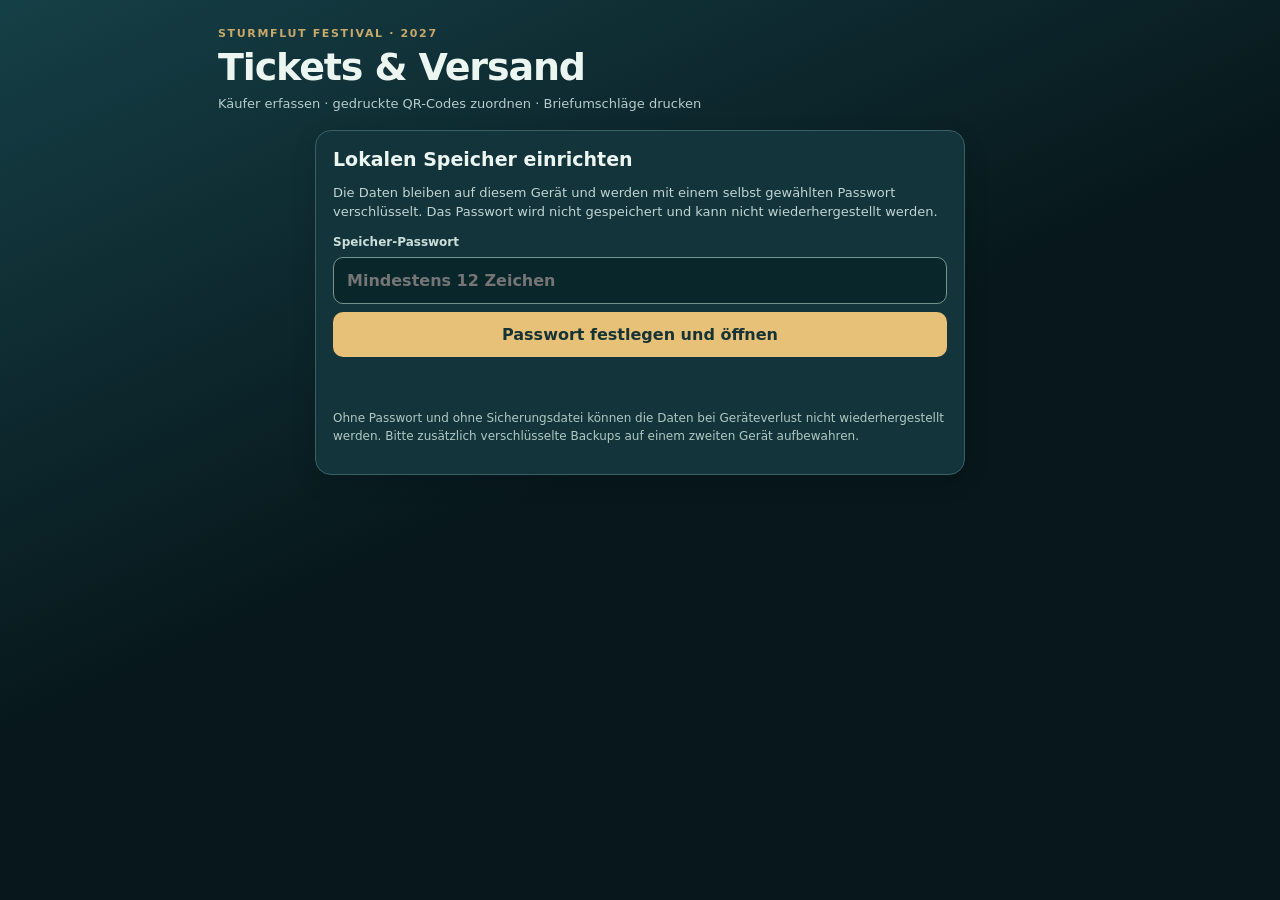
<file: verwaltung-v3.html>
<!doctype html>
<html lang="de">
<head>
<meta charset="utf-8">
<meta name="viewport" content="width=device-width, initial-scale=1, viewport-fit=cover">
<meta name="theme-color" content="#09292b">
<title>SFO 2027 · Ticketverwaltung V3 (lokal verschlüsselt)</title>
<style>
:root{font-family:system-ui,-apple-system,"Segoe UI",sans-serif;color:#ecf6f1;background:#091d22;font-synthesis:none}*{box-sizing:border-box}body{margin:0;background:linear-gradient(155deg,#153f46,#07171b 680px);min-height:100vh}button,input,select{font:inherit}button{cursor:pointer}button:disabled{opacity:.42;cursor:not-allowed}.wrap{max-width:880px;margin:auto;padding:22px 15px 70px}.top{margin:5px 3px 16px}.eyebrow{color:#c8a96b;font-size:11px;letter-spacing:.15em;font-weight:900}.top h1{margin:5px 0;font-size:clamp(26px,6vw,38px);letter-spacing:-.03em}.top p{color:#b5cccb;font-size:13px;line-height:1.5;margin:0}.warning{background:#3a3223;color:#ffebbe;border:1px solid #9d8657;padding:12px 14px;border-radius:11px;margin:16px 0;line-height:1.5;font-size:13px}.tabs{display:grid;grid-template-columns:repeat(3,1fr);gap:7px;margin-bottom:13px}.tab{padding:12px 7px;border-radius:10px;background:#163941;color:#cce0dd;border:1px solid #41666a;font-weight:800;font-size:13px}.tab.active{background:#e6c177;color:#19363a;border-color:#e6c177}.panel{background:#13343a;border:1px solid #376167;border-radius:16px;padding:17px;margin:12px 0;box-shadow:0 8px 25px #0002}.panel h2{font-size:19px;margin:0 0 13px}.panel h3{font-size:15px;margin:15px 0 9px;color:#f6deb0}.panel p{font-size:13px;color:#c0d4d2;line-height:1.5}.hidden{display:none!important}.grid2{display:grid;grid-template-columns:repeat(2,minmax(0,1fr));gap:10px}.grid3{display:grid;grid-template-columns:repeat(3,minmax(0,1fr));gap:10px}.field{display:block;color:#cbded9;font-size:12px;font-weight:650}.field input,.field select,.field textarea,.fullinput{display:block;width:100%;margin-top:5px;border:1px solid #668082;background:#0a262c;color:#f6faf7;border-radius:10px;padding:12px 10px;min-height:45px;font-size:15px}.field input:focus,.field select:focus,.fullinput:focus{outline:2px solid #efd18b;outline-offset:1px}input[type=checkbox]{accent-color:#e6c177;width:18px;height:18px;vertical-align:middle}select{color-scheme:dark}.wide{grid-column:1/-1}.primary,.secondary,.danger{border:0;border-radius:10px;min-height:45px;padding:11px 15px;font-weight:800}.primary{background:#e6c177;color:#173335}.secondary{background:#bad5d0;color:#143137}.danger{background:#542e2b;color:#ffe2de;border:1px solid #9d5351}.btnrow{display:flex;flex-wrap:wrap;gap:8px;margin-top:14px}.btnrow button{flex:1 1 150px}.hint{font-size:12px!important;color:#b0c8c2!important}.status{min-height:30px;margin:10px 0;font-size:13px;line-height:1.45;color:#f3d496;white-space:pre-line}.status.ok{color:#92e7b8}.status.error{color:#ffa69c}.orders{display:grid;gap:8px;margin-top:13px;max-height:400px;overflow:auto}.order{background:#0a282e;border:1px solid #33565b;border-radius:11px;padding:12px;display:flex;justify-content:space-between;gap:8px;text-align:left;color:#f0f6f1;width:100%}.order.selected{outline:2px solid #e6c177}.order small{display:block;color:#b9cdc8;line-height:1.5;margin-top:4px}.order span:last-child{text-align:right;color:#eccf91;font-size:12px}.pill{display:inline-block;padding:5px 9px;border-radius:20px;border:1px solid #618382;color:#cfe4dc;font-size:12px}.statline{display:flex;justify-content:space-between;gap:6px;flex-wrap:wrap;margin:6px 0 12px}.statline div{flex:1;min-width:85px;text-align:center;background:#09272d;border-radius:8px;padding:10px 4px}.statline b{display:block;font-size:23px;color:#f3d696}.statline small{font-size:11px;color:#a9bfba}.camera{position:relative;aspect-ratio:16/10;background:#081c22;border-radius:12px;overflow:hidden;display:grid;place-items:center;border:1px solid #3f686e;margin:12px 0}.camera video{width:100%;height:100%;object-fit:cover;display:none}.camera.active video{display:block}.camera.active .camera-empty{display:none}.camera-empty{text-align:center;font-size:13px;color:#b0cbc7}.target{display:none;position:absolute;width:35%;aspect-ratio:1;border:3px solid #ecc879;border-radius:12px;pointer-events:none}.camera.active .target{display:block}.assigned{margin:12px 0;padding:0;list-style:none;display:grid;gap:7px}.assigned li{display:flex;gap:12px;justify-content:space-between;align-items:center;background:#0a262c;border:1px solid #31545a;border-radius:8px;padding:10px;font-size:12px;overflow-wrap:anywhere}.assigned code{font-size:11px;color:#cae3df}.assigned button{padding:8px 10px;background:#5b3733;color:#fff;border:0;border-radius:7px}.footer{font-size:11px;color:#a7bcb8;text-align:center;margin-top:22px;line-height:1.5}code{overflow-wrap:anywhere}.stack{display:grid;gap:10px}details{margin-top:10px}summary{cursor:pointer;color:#e6cb98;font-size:13px}.smallcheck{color:#d1e2dc;font-size:13px;display:flex;align-items:center;gap:8px}.counter{color:#e9d29b;font-size:12px;font-weight:700}.search{margin-bottom:10px}.file{max-width:100%;font-size:12px;color:#d0dbd8}.split{display:flex;justify-content:space-between;align-items:center;gap:8px;flex-wrap:wrap}@media(max-width:570px){.grid2,.grid3{grid-template-columns:1fr}.tabs{gap:5px}.tab{font-size:12px;padding:10px 4px}.panel{padding:14px}.btnrow button{flex-basis:100%}}

body.locked nav.tabs,body.locked section.tabpage,body.locked .warning,body.locked footer.footer{display:none!important}
body:not(.locked) #vaultScreen{display:none!important}
#vaultScreen{max-width:650px;margin:12px auto}
#vaultScreen input{width:100%;background:#09262b;color:#fff;border:1px solid #739590;border-radius:10px;padding:13px;margin:8px 0;font-size:16px}
#vaultScreen button{width:100%}
textarea.pastebox{display:block;width:100%;min-height:145px;padding:12px;border-radius:10px;border:1px solid #64837d;background:#0b282c;color:#fff;font:13px/1.5 monospace;resize:vertical}
.vaultline{padding:10px;margin:12px 0;color:#adeacb;border:1px solid #40795b;border-radius:10px;font-size:12px}
</style>
</head>
<body class="locked">
<div class="wrap">
<header class="top"><div class="eyebrow">STURMFLUT FESTIVAL · 2027</div><h1>Tickets & Versand</h1><p>Käufer erfassen · gedruckte QR-Codes zuordnen · Briefumschläge drucken</p></header>
<section id="vaultScreen" class="panel"><h2 id="vaultTitle">Geschützter lokaler Speicher</h2>
 <p id="vaultHelp">Die Daten bleiben auf diesem Gerät und werden mit einem selbst gewählten Passwort verschlüsselt. Das Passwort wird nicht gespeichert und kann nicht wiederhergestellt werden.</p>
 <label class="field">Speicher-Passwort<input id="vaultPass" type="password" minlength="12" autocomplete="off" placeholder="Mindestens 12 Zeichen"></label>
 <button class="primary" id="vaultOpen" type="button">Lokalen Speicher öffnen</button>
 <p id="vaultNotice" class="status" role="status"></p><p class="hint">Ohne Passwort und ohne Sicherungsdatei können die Daten bei Geräteverlust nicht wiederhergestellt werden. Bitte zusätzlich verschlüsselte Backups auf einem zweiten Gerät aufbewahren.</p>
 </section>
<div class="vaultline" id="vaultLine" hidden>🔒 Lokal verschlüsselt · Datenübertragung: keine · <strong id="backupState">Noch kein externes Backup</strong> <button type="button" class="secondary" id="vaultLock" style="margin-left:8px;min-height:30px;padding:4px 10px">Sperren</button></div>
<div class="warning"><b>Lokale Testversion V3:</b> Kundendaten werden im Browser verschlüsselt gespeichert und nur lokal verarbeitet. <b>Zusätzlich regelmäßig eine verschlüsselte Sicherung auf einem zweiten Datenträger speichern!</b> Browserdaten können verloren gehen. Kein gleichzeitiges Arbeiten auf mehreren Geräten, keine automatische Cloud-Sicherung. Vor Echtbetrieb Geräte-/Druck-/Wiederherstellungstests erforderlich.</div>
<nav class="tabs" aria-label="Bereiche"><button class="tab active" type="button" data-tab="buyers">Käufer</button><button class="tab" type="button" data-tab="assign">QR zuordnen</button><button class="tab" type="button" data-tab="backup">Bestand & Backup</button></nav>
<section id="buyers" class="tabpage">
 <div class="panel"><div class="split"><h2>Bestellung erfassen</h2><span id="orderId" class="pill">Neue Bestellung</span></div>
 <details><summary>Bestellung aus kopiertem Text übernehmen (ohne Upload)</summary>
 <p>Text aus dem Verkaufsprogramm hier einfügen, beispielsweise:<br><code>Name: Max Muster<br>Straße: Musterweg 3<br>PLZ: 26802<br>Ort: Moormerland<br>Kombi: 2</code></p>
 <textarea id="pasteBuyer" class="pastebox" placeholder="Name: ...
Straße: ...
PLZ: ...
Ort: ...
Kombi: 2"></textarea>
 <button type="button" id="applyPaste" class="secondary" style="width:100%;margin-top:8px">Angaben ins Formular übernehmen</button>
 <p class="hint">Die Übernahme wird erst gespeichert, wenn du das Formular kontrolliert und auf „Bestellung speichern“ geklickt hast. Bild-Erkennung ist noch nicht enthalten.</p>
 </details>
 <form id="buyerForm" class="stack">
 <div class="grid2"><label class="field">Vorname und Nachname *<input name="name" required maxlength="120" autocomplete="off"></label><label class="field">E-Mail<input name="email" type="email" maxlength="180" autocomplete="off"></label>
 <label class="field wide">Straße und Hausnummer *<input name="street" required maxlength="180" autocomplete="off"></label>
 <label class="field">PLZ *<input name="zip" required maxlength="15" autocomplete="off"></label><label class="field">Ort *<input name="city" required maxlength="120" autocomplete="off"></label>
 <label class="field">Telefon (optional)<input name="phone" maxlength="50" autocomplete="off"></label><label class="field">Notiz (optional)<input name="note" maxlength="180" autocomplete="off"></label></div>
 <div class="grid2"><label class="field">Externe Bestellnummer<input name="externalRef" maxlength="120"></label><label class="field">Bestelldatum (optional)<input name="orderDate" type="date"></label><label class="field">Bestellstatus<select name="orderStatus"><option value="aktiv">Aktiv</option><option value="storniert">Storniert</option></select></label></div><h3>Bestellte Tickets</h3><div class="grid3"><label class="field">Kombi<input name="K" type="number" min="0" max="99" value="0" required></label><label class="field">Matrosen<input name="M" type="number" min="0" max="99" value="0" required></label><label class="field">Seemann<input name="S" type="number" min="0" max="99" value="0" required></label></div>
 <div class="grid2"><label class="field">Bezahlung<select name="payment"><option value="ungeprueft">Ungeprüft</option><option value="offen">Zahlung offen</option><option value="bezahlt">Bezahlt</option><option value="teilweise">Teilweise bezahlt</option><option value="erstattet">Erstattet</option><option value="teil_erstattet">Teilweise erstattet</option></select></label><label class="field">Versand<select name="shipping"><option value="offen">Noch nicht versendet</option><option value="versendet">Versendet</option></select></label></div>
 <div class="btnrow"><button class="primary" type="submit">Bestellung speichern</button><button class="secondary" id="newBuyer" type="button">Neue Bestellung</button><button class="secondary" id="printEnv" type="button" disabled>Umschlag DIN lang drucken</button></div>
 </form><div id="buyerNotice" class="status" role="status"></div></div>
 <div class="panel"><h2>Bestellungen aus CSV übernehmen</h2><p>Die CSV wird <b>nur im Browser gelesen</b>, nicht an einen Server gesendet. Unterstützt wird die vorbereitete Semikolon-CSV mit Importquelle, Excelzeile, Name, Straße, PLZ, Ort, Kombi, Matrosen und Seemann. Vor dem Import wird die Anzahl der gefundenen Bestellungen angezeigt. Für den ersten Import die separat vorbereitete private CSV mit Importquelle und Excelzeile verwenden. Excel-Dateien werden hier noch nicht direkt gelesen. Identische Zeilen derselben Quelldatei bleiben getrennt. Keine Preise importieren.</p>
 <input type="file" id="buyerCsv" class="file" accept=".csv,.tsv,.txt,text/csv"><button type="button" id="importBuyerCsv" class="secondary" style="width:100%;margin-top:8px">Kunden-CSV prüfen und importieren</button><p id="buyerImportNotice" class="status"></p></div>
 <div class="panel"><h2>Gespeicherte Bestellungen</h2><label class="field">Bearbeiter (vor Änderungen eingeben; lokale Selbstangabe, kein Login)<input id="operator" maxlength="80" placeholder="Name eingeben"></label><label class="field">Bestellungen filtern<select id="payFilter"><option value="all">Alle</option><option value="review">Zahlung prüfen</option><option value="ready">Bezahlt – noch nicht versendet</option><option value="sent">Versendet</option><option value="issues">Storniert / Erstattung</option></select></label><input id="searchBuyers" class="fullinput search" placeholder="Name oder PLZ suchen" aria-label="Bestellungen suchen"><div class="statline"><div><b id="totalOrders">0</b><small>Bestellungen</small></div><div><b id="allAssigned">0</b><small>Zugeordnet</small></div><div><b id="allSent">0</b><small>Versendet</small></div></div><div id="buyerList" class="orders"><p class="hint">Noch keine Bestellung vorhanden.</p></div></div>
</section>
<section id="assign" class="tabpage hidden">
 <div class="panel"><h2>QR-Code einem Käufer zuordnen</h2><p>Wähle eine Bestellung und scanne die <strong>tatsächlich gedruckten Tickets</strong> mit der Handykamera. Unbekannte oder bereits fremd zugeordnete Codes werden abgewiesen.</p>
 <label class="field">Bestellung auswählen<select id="selectBuyer"><option value="">Bitte auswählen</option></select></label><div class="statline" style="margin-top:14px"><div><b id="needK">0/0</b><small>Kombi</small></div><div><b id="needM">0/0</b><small>Matrosen</small></div><div><b id="needS">0/0</b><small>Seemann</small></div></div>
 <div class="camera" id="camFrame"><video id="cameraVideo" autoplay muted playsinline></video><div class="camera-empty">⌗<p>Hier erscheint die Handykamera</p></div><div class="target"></div></div>
 <div class="btnrow"><button class="primary" id="cameraButton" type="button">Handykamera starten</button></div>
 <details><summary>Alternativ: QR-Link eingeben oder ein QR-Foto auswählen</summary><div class="stack" style="margin-top:12px"><input class="fullinput" id="codeInput" placeholder="Vollständigen QR-Link oder Ticketkennung einfügen"><button class="secondary" id="manualAssign" type="button">Code zuordnen</button><label class="field">QR-Code-Foto auswählen <input id="photoInput" class="file" type="file" accept="image/*"></label></div></details>
 <div id="assignNotice" class="status" role="status"></div>
 <h3>Diesem Käufer zugeordnete Tickets</h3><ul class="assigned" id="assignedList"><li>Keine Bestellung ausgewählt.</li></ul>
 </div>
</section>
<section id="backup" class="tabpage hidden">
 <div class="panel"><h2>Ticketbestand importieren</h2><p>Importiere die ursprünglichen QR-Code-CSV-Dateien der Druckerei oder die private Import-CSV. <b>Die Codes werden nicht veröffentlicht.</b> Bereits erfasste Bestellungen bleiben erhalten.</p><input class="file" id="ticketCsv" type="file" accept=".csv,text/csv,.txt" multiple><button class="primary" id="importTickets" type="button" style="margin-top:12px;width:100%">Ticketcodes importieren</button><p id="importNotice" class="status" role="status"></p><div class="statline"><div><b id="stockAll">0</b><small>Codes im Bestand</small></div><div><b id="stockK">0</b><small>Kombi</small></div><div><b id="stockM">0</b><small>Matrosen</small></div><div><b id="stockS">0</b><small>Seemann</small></div></div><p class="hint">Es zählen nur die tatsächlich gedruckten Ticketcodes. Erwarteter Bestand: 500 Kombi, 100 Matrosen, 100 Seemann. Vor Versand mit den Original-CSV-Dateien abgleichen.</p></div>
 <div class="panel"><h2>Datensicherung</h2><p>Die vollständige Sicherungsdatei wird auf deinem Gerät <b>mit dem Speicher-Passwort verschlüsselt</b>. Sie enthält Käuferdaten und Ticketcodes. Passwort getrennt aufbewahren. Eine zweite Kopie auf einem anderen Gerät sichern.</p><div class="btnrow"><button class="primary" id="exportBackup" type="button">Verschlüsselte Sicherung herunterladen</button><button class="secondary" id="exportOrders" type="button">Bestellliste als CSV (unverschlüsselt!)</button></div><h3>Sicherung wiederherstellen</h3><p class="hint">Ersetzt alle Daten auf diesem Gerät. Zuerst die aktuellen Daten sichern!</p><input id="backupInput" type="file" class="file" accept=".json,application/json"><button class="danger" id="restoreBackup" type="button" style="margin-top:12px;width:100%">Sicherung wiederherstellen</button><p id="backupNotice" class="status" role="status"></p></div>
</section>
<footer class="footer">SFO 2027 · lokale Testversion V3 · AES-GCM/PBKDF2 · Keine Cloud-Synchronisation · Kein Echtzeit-Einlasssystem</footer>
</div>
<script>
(()=>{'use strict';
const LEGACY_KEY='sfo27-ticket-versand-local-v1', VAULT_KEY='sfo27-ticket-versand-vault-v2', VALID=/^[KMS]27[A-HJ-NP-Z2-9]{13}$/;
const $=id=>document.getElementById(id), F=$('buyerForm');
const TYPE={K:'Kombi',M:'Matrosen',S:'Seemann'};
const fresh=()=>({version:1,tickets:{},orders:[],audit:[]});
let data=fresh(),selected=null,camStream=null,detector=null,frame=null,detectBusy=false,detectTime=0;
let vaultKey=null,vaultSalt=null,commitChain=Promise.resolve();
const safe=s=>String(s??'');
function message(id,msg,kind=''){const e=$(id);e.textContent=msg;e.className='status '+kind;}
function base64(bytes){let s='';for(let i=0;i<bytes.length;i+=8192)s+=String.fromCharCode(...bytes.slice(i,i+8192));return btoa(s)}
function fromBase64(s){return Uint8Array.from(atob(s),c=>c.charCodeAt(0))}
async function deriveKey(pass,salt){const base=await crypto.subtle.importKey('raw',new TextEncoder().encode(pass),'PBKDF2',false,['deriveKey']);return crypto.subtle.deriveKey({name:'PBKDF2',salt,iterations:310000,hash:'SHA-256'},base,{name:'AES-GCM',length:256},false,['encrypt','decrypt'])}
async function seal(obj,key,salt){const iv=crypto.getRandomValues(new Uint8Array(12));const cipher=new Uint8Array(await crypto.subtle.encrypt({name:'AES-GCM',iv},key,new TextEncoder().encode(JSON.stringify(obj))));return {format:'SFO27-VAULT',version:2,iterations:310000,salt:base64(salt),iv:base64(iv),ciphertext:base64(cipher)}}
async function unseal(container,key){return JSON.parse(new TextDecoder().decode(await crypto.subtle.decrypt({name:'AES-GCM',iv:fromBase64(container.iv)},key,fromBase64(container.ciphertext))))}
function validData(d){return d&&d.version===1&&d.tickets&&typeof d.tickets==='object'&&Array.isArray(d.orders)&&Array.isArray(d.audit)&&d.orders.every(o=>o&&o.id&&o.ref&&o.want&&o.name)&&Object.keys(d.tickets).every(c=>VALID.test(c)&&d.tickets[c]&&typeof d.tickets[c]==='object')}
function validVault(d){return d&&d.format==='SFO27-VAULT'&&d.version===2&&d.iterations===310000&&typeof d.salt==='string'&&typeof d.iv==='string'&&typeof d.ciphertext==='string'}
function markUnsaved(){const e=$('backupState');e.textContent='Änderungen noch nicht extern gesichert';e.style.color='#ffd78a'}
function savedNotice(){const e=$('backupState');e.textContent='Letzte Sicherung bitte selbst kontrollieren';e.style.color='#adeacb'}
async function persist(next){if(!vaultKey)throw Error('Speicher gesperrt');try{const sealed=await seal(next,vaultKey,vaultSalt);localStorage.setItem(VAULT_KEY,JSON.stringify(sealed));data=next;markUnsaved();return true}catch(e){alert('Verschlüsseltes Speichern fehlgeschlagen! Keine Änderungen übernommen. '+String(e.message||e));return false}}
function transact(fn){const pending=commitChain.then(async()=>{const next=structuredClone(data);const result=fn(next);if(result===false)return false;if(!await persist(next))return false;update();return true});commitChain=pending.catch(e=>{alert('Speichern fehlgeschlagen: '+String(e.message||e));return false});return pending}
async function unlockVault(){const pass=$('vaultPass').value;const prior=localStorage.getItem(VAULT_KEY);if(!crypto?.subtle){message('vaultNotice','Dieser Browser bietet keine sichere Verschlüsselung an. Bitte über HTTPS öffnen (z. B. Chrome auf Android).','error');return}
 if(pass.length<12){message('vaultNotice','Bitte ein Passwort mit mindestens 12 Zeichen verwenden.','error');return}
 $('vaultOpen').disabled=true;message('vaultNotice','Verschlüsselten Speicher wird geöffnet ...');
 try{
  if(prior){const container=JSON.parse(prior);if(!validVault(container))throw Error('Das Speicherformat ist ungültig');const salt=fromBase64(container.salt);const key=await deriveKey(pass,salt);const recovered=await unseal(container,key);if(!validData(recovered))throw Error('Gespeicherte Daten haben ein ungültiges Format');vaultSalt=salt;vaultKey=key;data=recovered;
  }else{
   const salt=crypto.getRandomValues(new Uint8Array(16));const key=await deriveKey(pass,salt);let first=fresh();const legacy=localStorage.getItem(LEGACY_KEY);if(legacy){let candidate;try{candidate=JSON.parse(legacy)}catch{}if(!validData(candidate))throw Error('Alte Daten gefunden, aber sie sind nicht lesbar. Bitte zuerst deren Sicherung erstellen.');first=candidate;}
   const sealed=await seal(first,key,salt);localStorage.setItem(VAULT_KEY,JSON.stringify(sealed));const checked=await unseal(JSON.parse(localStorage.getItem(VAULT_KEY)),key);if(!validData(checked))throw Error('Kontrollentschlüsselung fehlgeschlagen');vaultSalt=salt;vaultKey=key;data=checked;
   // Klartext erst nach erfolgreich gesicherter und testweise entschlüsselter Migration entfernen.
   if(legacy)localStorage.removeItem(LEGACY_KEY);
  }
  $('vaultPass').value='';document.body.classList.remove('locked');$('vaultLine').hidden=false;update();message('vaultNotice','');markUnsaved();navigator.storage?.persist?.().catch(()=>{});
 }catch(e){vaultSalt=null;vaultKey=null;message('vaultNotice','Entsperren fehlgeschlagen. Passwort prüfen, sonst Sicherungsdatei verwenden. '+String(e.message||e),'error')}
 finally{$('vaultOpen').disabled=false}
}
async function lockVault(){await commitChain;stopCamera();vaultKey=null;vaultSalt=null;data=fresh();selected=null;document.body.classList.add('locked');$('vaultLine').hidden=true;F.reset();$('operator').value='';$('buyerCsv').value='';$('pasteBuyer').value='';$('vaultPass').value='';$('searchBuyers').value='';$('codeInput').value='';update();$('vaultPass').focus()}
function getCode(raw,allowBare=false){const txt=safe(raw).trim().replace(/^\uFEFF/,'');if(allowBare&&VALID.test(txt))return txt;if(!/^https:\/\//i.test(txt))return null;try{const u=new URL(txt);if(u.hostname.toLowerCase()!=='sturmflutfestival.de'||u.pathname!=='/info/')return null;const code=u.searchParams.get('t');return code&&VALID.test(code)?code:null}catch(e){return null}}
function urlOf(code){return 'https://sturmflutfestival.de/info/?t='+code}
function getOrder(id){return data.orders.find(o=>o.id===id)}
function assigned(id,type){return Object.keys(data.tickets).filter(c=>data.tickets[c].orderId===id&&(!type||c[0]===type)).sort()}
function curCounts(o){return {K:assigned(o.id,'K').length,M:assigned(o.id,'M').length,S:assigned(o.id,'S').length}}
function tabs(page){for(const x of document.querySelectorAll('.tab'))x.classList.toggle('active',x.dataset.tab===page);for(const x of document.querySelectorAll('.tabpage'))x.classList.toggle('hidden',x.id!==page);if(page!=='assign')stopCamera()}
const paymentText={ungeprueft:"Ungeprüft",offen:"Zahlung offen",bezahlt:"Bezahlt",teilweise:"Teilweise bezahlt",erstattet:"Erstattet",teil_erstattet:"Teilweise erstattet"};
const isActive=o=>o.orderStatus!=="storniert";const isReady=o=>isActive(o)&&o.payment==="bezahlt"&&o.shipping==="offen";const actor=()=>$("operator").value.trim();
function newBuyer(){selected=null;F.reset();$('orderId').textContent='Neue Bestellung';$('printEnv').disabled=true;message('buyerNotice','');update()}
function editBuyer(id){const o=getOrder(id);if(!o)return;selected=o.id;for(const k of ['name','email','street','zip','city','phone','note','payment','shipping','externalRef','orderDate','orderStatus','K','M','S'])F.elements.namedItem(k).value=safe(k in o?o[k]:k in o.want?o.want[k]:k==='K'||k==='M'||k==='S'?0:'');F.elements.orderStatus.value=o.orderStatus||'aktiv';F.elements.shipping.value=o.shipping==='abgeholt'?'versendet':o.shipping;$('orderId').textContent=o.ref;$('printEnv').disabled=!isReady(o);message('buyerNotice','Bestellung ausgewählt. Änderungen mit „Bestellung speichern“ übernehmen.','ok');update();tabs('buyers');window.scrollTo({top:0,behavior:'smooth'})}
function displayOrders(){const list=$('buyerList');list.replaceChildren();const search=$('searchBuyers').value.toLowerCase().trim(),filter=$('payFilter').value;
const orders=data.orders.filter(o=>(o.name+' '+o.zip+' '+o.ref+' '+(o.externalRef||'')).toLowerCase().includes(search)).filter(o=>filter==='all'||(filter==='review'&&isActive(o)&&['ungeprueft','offen','teilweise'].includes(o.payment))||(filter==='ready'&&isReady(o))||(filter==='sent'&&o.shipping==='versendet')||(filter==='issues'&&(!isActive(o)||['erstattet','teil_erstattet'].includes(o.payment)))).slice().reverse();
for(const o of orders){const wrap=document.createElement('div');wrap.style.display='grid';wrap.style.gridTemplateColumns='minmax(0,1fr) auto';wrap.style.gap='6px';
const b=document.createElement('button');b.type='button';b.className='order'+(selected===o.id?' selected':'');const div=document.createElement('div');const strong=document.createElement('strong');strong.textContent=o.name;const small=document.createElement('small');const ac=curCounts(o);small.textContent=o.ref+(o.sourceRow?' · Excel-Zeile '+o.sourceRow:'')+' · '+['K','M','S'].map(t=>TYPE[t]+': '+ac[t]+'/'+o.want[t]).join(' · ');div.append(strong,small);if(o.note){const note=document.createElement('small');note.textContent='Hinweis: '+o.note;div.append(note)}const meta=document.createElement('span');meta.textContent=(!isActive(o)?'Storniert · ':'')+(paymentText[o.payment]||'Ungeprüft')+(o.shipping==='versendet'?' · Versendet':'');b.append(div,meta);b.addEventListener('click',()=>editBuyer(o.id));wrap.append(b);
if(isActive(o)&&o.shipping==='offen'&&['ungeprueft','offen','teilweise'].includes(o.payment)){const pay=document.createElement('button');pay.type='button';pay.className='primary';pay.textContent='Bezahlt ✓';pay.addEventListener('click',async()=>{const by=actor();if(!by)return alert('Bitte zuerst Bearbeiter eingeben.');if(!confirm(o.ref+' – '+o.name+' als vollständig bezahlt bestätigen?'))return;pay.disabled=true;try{const ok=await transact(d=>{const x=d.orders.find(z=>z.id===o.id);if(!x||!isActive(x)||x.shipping!=='offen'||!['ungeprueft','offen','teilweise'].includes(x.payment))return false;const before=x.payment;x.payment='bezahlt';x.updated=new Date().toISOString();d.audit.push({at:x.updated,type:'payment',ref:x.ref,before,after:x.payment,actor:by})});if(ok&&selected===o.id)editBuyer(o.id)}finally{pay.disabled=false}});wrap.append(pay)}list.append(wrap)}
if(!orders.length){const p=document.createElement('p');p.className='hint';p.textContent='Keine passenden Bestellungen.';list.append(p)}}
function update(){const current=getOrder(selected);$('printEnv').disabled=!current||!isReady(current);const keys=Object.keys(data.tickets);$('stockAll').textContent=keys.length;for(const t of ['K','M','S'])$('stock'+t).textContent=keys.filter(c=>c.startsWith(t)).length;$('totalOrders').textContent=data.orders.length;$('allAssigned').textContent=keys.filter(c=>data.tickets[c].orderId).length;$('allSent').textContent=data.orders.filter(o=>o.shipping==='versendet').length;displayOrders();const combo=$('selectBuyer'),old=combo.value;combo.replaceChildren();const opt=document.createElement('option');opt.value='';opt.textContent='Bitte auswählen';combo.append(opt);for(const o of data.orders.slice().reverse()){const op=document.createElement('option');op.value=o.id;op.textContent=o.name+' · '+o.ref;combo.append(op)}combo.value=data.orders.some(o=>o.id===old)?old:data.orders.some(o=>o.id===selected)?selected:'';updateSelected()}
function updateSelected(){const id=$('selectBuyer').value,o=getOrder(id),lst=$('assignedList');lst.replaceChildren();for(const t of ['K','M','S'])$('need'+t).textContent=o?assigned(id,t).length+'/'+o.want[t]:'0/0';if(!o){const li=document.createElement('li');li.textContent='Bitte zuerst eine Bestellung auswählen.';lst.append(li);return}const codes=assigned(id);if(!codes.length){const li=document.createElement('li');li.textContent='Noch keine Tickets zugeordnet.';lst.append(li)}for(const c of codes){const li=document.createElement('li'),span=document.createElement('span'),btn=document.createElement('button');span.textContent=TYPE[c[0]]+' · ';const code=document.createElement('code');code.textContent=c;span.append(code);btn.textContent='Lösen';btn.type='button';btn.addEventListener('click',()=>unassign(c));li.append(span,btn);lst.append(li)}}
async function saveOrder(ev){ev.preventDefault();const fields=Object.fromEntries(new FormData(F).entries());const want={};for(const t of ['K','M','S']){want[t]=Number(fields[t]);if(!Number.isInteger(want[t])||want[t]<0||want[t]>99){message('buyerNotice','Ungültige Ticketzahl.','error');return}}if(!Object.values(want).some(x=>x>0)){message('buyerNotice','Bitte mindestens ein Ticket eintragen.','error');return}const old=selected?getOrder(selected):null;
 if(old){const a=curCounts(old);if(['K','M','S'].some(t=>want[t]<a[t])){message('buyerNotice','Die Bestellung darf nicht weniger Tickets enthalten als bereits zugeordnet. Erst Zuordnung lösen.','error');return}}
 if(fields.shipping==='versendet'&&old?.shipping!=='versendet'&&(fields.payment!=='bezahlt'||fields.orderStatus==='storniert'||!old||['K','M','S'].some(t=>curCounts(old)[t]<want[t]))){message('buyerNotice','Versand erst bestätigen, wenn die aktive Bestellung bezahlt und alle Tickets zugeordnet sind.','error');return}
 if(!actor())return message('buyerNotice','Bitte zuerst Bearbeiter in der Bestellübersicht eingeben.','error');if(old&&old.shipping==='versendet'&&['K','M','S'].some(t=>want[t]!==old.want[t]))return message('buyerNotice','Bei bereits versendeten Bestellungen keine Ticketanzahl ändern.','error');if(fields.orderStatus==='storniert'&&old&&old.shipping==='offen'&&assigned(old.id).length)return message('buyerNotice','Vor Stornierung bitte alle noch nicht versendeten QR-Zuordnungen lösen.','error');if(fields.externalRef.trim()&&data.orders.some(x=>x.id!==old?.id&&x.externalRef===fields.externalRef.trim()))return message('buyerNotice','Bestellnummer bereits vorhanden – bitte bestehende Bestellung bearbeiten.','error');const record={externalRef:fields.externalRef.trim(),orderDate:fields.orderDate,orderStatus:fields.orderStatus,name:fields.name.trim(),street:fields.street.trim(),zip:fields.zip.trim(),city:fields.city.trim(),email:fields.email.trim(),phone:fields.phone.trim(),note:fields.note.trim(),payment:fields.payment,shipping:fields.shipping,want};
 if(!record.name||!record.street||!record.zip||!record.city){message('buyerNotice','Bitte Name und Anschrift vollständig angeben.','error');return}
 const wasNew=!old;const id=old?.id||crypto.randomUUID();const ref=old?.ref||'SFO27-'+String(data.orders.length+1).padStart(4,'0');const success=await transact(d=>{if(old){Object.assign(d.orders.find(x=>x.id===old.id),record,{updated:new Date().toISOString()})}else d.orders.push({...record,id,ref,created:new Date().toISOString(),updated:new Date().toISOString()});d.audit.push({at:new Date().toISOString(),type:old?'edit':'new',ref,actor:actor(),before:old?{payment:old.payment,orderStatus:old.orderStatus||'aktiv',shipping:old.shipping,want:old.want,note:old.note}:null,after:{payment:record.payment,orderStatus:record.orderStatus,shipping:record.shipping,want:record.want,note:record.note}})});if(success){selected=id;$('orderId').textContent=ref;$('printEnv').disabled=!isReady(getOrder(id));message('buyerNotice',(wasNew?'Bestellung angelegt.':'Bestellung aktualisiert.')+' Jetzt unter „QR zuordnen“ die gedruckten Tickets einscannen. Bitte Sicherung erstellen.','ok');update()}}
async function assignRaw(raw){const o=getOrder($('selectBuyer').value);if(!o){message('assignNotice','Bitte zuerst einen Käufer auswählen.','error');return}if(!isReady(o))return message('assignNotice','Nur aktive, bezahlte und noch nicht versendete Bestellungen können Tickets erhalten.','error');const code=getCode(raw,true);if(!code){message('assignNotice','QR-Code nicht erkannt. Erwartet wird die vollständige Festival-URL mit individueller Ticketkennung.','error');return}const ticket=data.tickets[code];if(!ticket){message('assignNotice','Dieser QR-Code ist nicht im importierten Ticketbestand. Bitte zunächst die richtige CSV-Datei importieren. Keine Zuordnung vorgenommen.','error');return}if(ticket.orderId){const other=getOrder(ticket.orderId);message('assignNotice',other?.id===o.id?'Dieser Code ist diesem Käufer bereits zugeordnet.':'STOPP: Das Ticket ist bereits '+(other?.name||'einer anderen Bestellung')+' zugeordnet.','error');return}const type=code[0],done=assigned(o.id,type).length;if(done>=o.want[type]){message('assignNotice',TYPE[type]+' ist vollständig. Dieser Käufer hat keine weiteren Tickets dieser Art bestellt.','error');return}const ok=await transact(d=>{const current=d.tickets[code];const order=d.orders.find(x=>x.id===o.id);if(!current||current.orderId||!order||!isReady(order))return false;const assignedCount=Object.keys(d.tickets).filter(c=>c[0]===type&&d.tickets[c].orderId===o.id).length;if(assignedCount>=order.want[type])return false;current.orderId=o.id;current.assignedAt=new Date().toISOString();d.audit.push({at:new Date().toISOString(),type:'assign',code,ref:o.ref})});if(!ok){message('assignNotice','Zuordnung inzwischen geändert oder Menge erreicht. Bitte erneut prüfen.','error')}if(ok){message('assignNotice','✓ '+TYPE[type]+' ('+code+') wurde '+o.name+' zugeordnet. Bitte Sicherung erstellen.','ok');$('codeInput').value=''}}
async function unassign(code){const ticket=data.tickets[code],o=getOrder(ticket?.orderId);if(!ticket||!o)return;if(o.shipping!=='offen'){message('assignNotice','Bereits versendete/abgeholte Tickets können hier nicht gelöst werden. Zuerst Versandstatus korrigieren.','error');return}if(!confirm('Ticket '+code+' von '+o.name+' lösen?'))return;const ok=await transact(d=>{d.tickets[code].orderId=null;d.tickets[code].assignedAt=null;d.audit.push({at:new Date().toISOString(),type:'unassign',code,ref:o.ref})});if(ok)message('assignNotice','Ticket wurde freigegeben.','ok')}
async function importCodes(){const files=[...$('ticketCsv').files];if(!files.length){message('importNotice','Bitte zuerst eine CSV-Datei wählen.','error');return}const codes=new Map(),invalid=[];for(const f of files){const txt=await f.text();const lines=txt.replace(/^\uFEFF/,'').split(/\r?\n/);for(const line of lines){if(!line.trim())continue;const urls=line.match(/https:\/\/sturmflutfestival\.de\/info\/\?t=[KMS]27[A-HJ-NP-Z2-9]{13}/g)||[];if(urls.length){for(const url of urls){const c=getCode(url);if(c)codes.set(c,url)}}else if(VALID.test(line.trim().replace(/^"|"$/g,''))){const c=line.trim().replace(/^"|"$/g,'');codes.set(c,urlOf(c))}else if(line.includes('t=')&&!/Ticket|QR/i.test(line)){invalid.push(line.slice(0,45))}}}let inserted=0,existing=0;const ok=await transact(d=>{for(const [c,u] of codes){if(!d.tickets[c]){d.tickets[c]={url:u,orderId:null,assignedAt:null};inserted++}else existing++}d.audit.push({at:new Date().toISOString(),type:'import',new:inserted,existing})});if(ok){message('importNotice',inserted+' neue Codes importiert, '+existing+' bereits vorhanden. '+(invalid.length?invalid.length+' Zeilen mit nicht lesbaren Kennungen.':'')+(inserted===0?' Keine neuen Tickets erkannt.':' Bitte Sicherung erstellen.'),inserted?'ok':'error');$('ticketCsv').value=''}}
function download(name,text,mime){const blob=new Blob([text],{type:mime});const url=URL.createObjectURL(blob),a=document.createElement('a');a.href=url;a.download=name;document.body.append(a);a.click();a.remove();setTimeout(()=>URL.revokeObjectURL(url),3000)}
async function exportBackup(){await commitChain;const ciphertext=localStorage.getItem(VAULT_KEY);if(!ciphertext)return message('backupNotice','Noch keine verschlüsselte Sicherung vorhanden.','error');download('SFO2027_Ticketsicherung_VERSCHLUESSELT_'+new Date().toISOString().slice(0,10)+'.json',ciphertext,'application/json');savedNotice();message('backupNotice','Verschlüsselte Sicherung wurde zum Herunterladen angeboten. Bitte prüfen, dass die Datei tatsächlich gespeichert wurde, und eine Kopie auf einem zweiten Gerät aufbewahren.','ok')}
function csvVal(s){return '"'+safe(s).replace(/"/g,'""')+'"'}
async function exportOrders(){await commitChain;if(!confirm('ACHTUNG: Diese CSV enthält Kundendaten im KLARTEXT! Nur auf einem geschützten Gerät speichern und nach Gebrauch sicher löschen. Trotzdem exportieren?'))return;const header=['Bestellnr','Name','Straße','PLZ','Ort','E-Mail','Telefon','Kombi bestellt','Matrosen bestellt','Seemann bestellt','Kombi zugeordnet','Matrosen zugeordnet','Seemann zugeordnet','Zahlung','Bestellstatus','Versand','Externe Bestellnummer','Bestelldatum','Excelzeile','Ticketcodes'];const lines=[header];for(const o of data.orders){const a=curCounts(o);lines.push([o.ref,o.name,o.street,o.zip,o.city,o.email,o.phone,o.want.K,o.want.M,o.want.S,a.K,a.M,a.S,o.payment,o.orderStatus||'aktiv',o.shipping,o.externalRef,o.orderDate,o.sourceRow,assigned(o.id).join('|')])}download('SFO2027_Bestellungen.csv','\uFEFF'+lines.map(row=>row.map(csvVal).join(';')).join('\r\n'),'text/csv;charset=utf-8')}
async function restoreBackup(){await commitChain;const f=$('backupInput').files[0];if(!f)return message('backupNotice','Bitte zuerst die verschlüsselte JSON-Datei auswählen.','error');let container;try{container=JSON.parse(await f.text())}catch(e){return message('backupNotice','Keine lesbare Sicherung.','error')}
 if(!validVault(container))return message('backupNotice','Diese Datei ist keine verschlüsselte V2-Sicherung. Keine Daten geändert.','error');const password=prompt('Passwort dieser Sicherungsdatei eingeben (nur lokal verwendet):');if(!password)return;
 try{const otherKey=await deriveKey(password,fromBase64(container.salt));const decoded=await unseal(container,otherKey);if(!validData(decoded))throw Error('Die Sicherung enthält ungültige Daten');if(!confirm('ALLE aktuellen Daten durch die entschlüsselte Sicherung ersetzen?'))return;if(await persist(decoded)){newBuyer();update();message('backupNotice','Verschlüsselte Sicherung wiederhergestellt. Bitte neue Sicherung erstellen.','ok')}}catch(e){message('backupNotice','Wiederherstellung fehlgeschlagen. Passwort oder Datei prüfen. Keine Daten geändert.','error')}}
function htmlEscape(s){return safe(s).replace(/[&<>"']/g,c=>({'&':'&amp;','<':'&lt;','>':'&gt;','"':'&quot;',"'":'&#39;'}[c]))}
function printEnvelope(){const o=getOrder(selected);if(!o||!isReady(o))return message('buyerNotice','Nur aktive, bezahlte und noch nicht versendete Bestellungen drucken.','error');const name=htmlEscape(o.name),street=htmlEscape(o.street),city=htmlEscape(o.zip+' '+o.city);const win=window.open('','_blank');if(!win){message('buyerNotice','Druckfenster blockiert. Bitte Pop-ups für diese Seite erlauben.','error');return}const doc=`<!doctype html><html lang="de"><head><meta charset="utf-8"><title>Briefumschlag ${htmlEscape(o.ref)}</title><style>@page{size:220mm 110mm;margin:0}html,body{margin:0;padding:0;background:#fff;color:#000;font-family:Arial,sans-serif}.envelope{position:relative;width:220mm;height:110mm;box-sizing:border-box}.address{position:absolute;left:20mm;top:46mm;font-size:12pt;line-height:1.45;white-space:pre-line}@media screen{body{padding:20px;background:#ddd}.envelope{box-shadow:0 2px 15px #777;background:#fff}}@media print{button,p{display:none!important}}</style></head><body><div class="envelope"><div class="address">${name}\n${street}\n${city}</div></div><button onclick="window.print()" style="margin:18px;padding:12px;font-size:16px">Drucken</button><p style="font:12px Arial;margin:18px">Im Druckdialog Papierformat „DL / DIN lang“ auswählen, Skalierung 100 %, Rand 0 oder Keine. Zuerst Testumschlag verwenden.</p></body></html>`;win.document.open();win.document.write(doc);win.document.close();win.focus();}
function stopCamera(){if(frame!==null){cancelAnimationFrame(frame);frame=null}if(camStream){camStream.getTracks().forEach(t=>t.stop());camStream=null}$('cameraVideo').srcObject=null;$('camFrame').classList.remove('active');$('cameraButton').textContent='Handykamera starten'}
async function getDetector(){if(!('BarcodeDetector' in window))return null;try{const arr=await BarcodeDetector.getSupportedFormats();return arr.includes('qr_code')?new BarcodeDetector({formats:['qr_code']}):null}catch(e){return null}}
async function scanFrame(time){if(!camStream)return;frame=requestAnimationFrame(scanFrame);if(detectBusy||time-detectTime<250||$('cameraVideo').readyState<2)return;detectTime=time;detectBusy=true;try{const detections=await detector.detect($('cameraVideo'));const raw=detections.find(x=>x.rawValue)?.rawValue;if(raw){stopCamera();assignRaw(raw)}}catch(e){message('assignNotice','Kameraerkennung fehlgeschlagen: '+e.message,'error')}finally{detectBusy=false}}
async function toggleCamera(){if(camStream){stopCamera();return}if(!$('selectBuyer').value)return message('assignNotice','Bitte zuerst eine Bestellung auswählen.','error');if(!window.isSecureContext)return message('assignNotice','Die Kamera benötigt eine HTTPS-Webadresse. Als lokal gespeicherte Datei bitte QR-Link manuell eingeben.','error');detector=await getDetector();if(!detector)return message('assignNotice','Dieser Browser unterstützt die automatische QR-Erkennung nicht. Bitte Chrome auf Android oder die manuelle Eingabe verwenden.','error');try{camStream=await navigator.mediaDevices.getUserMedia({audio:false,video:{facingMode:{ideal:'environment'}}});$('cameraVideo').srcObject=camStream;await $('cameraVideo').play();$('camFrame').classList.add('active');$('cameraButton').textContent='Kamera stoppen';message('assignNotice','Den QR-Code in den Rahmen halten. Nach dem Scan erscheint das Zuordnungsergebnis.')}catch(e){stopCamera();message('assignNotice','Kamera konnte nicht geöffnet werden: '+e.message,'error')}}
async function photoScan(f){if(!f)return;const d=await getDetector();if(!d)return message('assignNotice','Fotoerkennung wird in diesem Browser nicht unterstützt.','error');try{const bm=await createImageBitmap(f),codes=await d.detect(bm);bm.close();if(codes.length&&codes[0].rawValue)assignRaw(codes[0].rawValue);else message('assignNotice','Auf diesem Foto wurde kein QR-Code erkannt.','error')}catch(e){message('assignNotice','Foto nicht lesbar: '+e.message,'error')}}
function applyPastedOrder(){const raw=$('pasteBuyer').value.trim();if(!raw)return message('buyerNotice','Bitte Bestelltext einfügen.','error');const vals={};for(const line of raw.split(/\r?\n/)){const m=line.match(/^\s*([^:]+):\s*(.*?)\s*$/);if(!m)continue;const key=m[1].trim().toLowerCase().replace(/ä/g,'ae').replace(/ß/g,'ss').replace(/[^a-z]/g,'');const val=m[2];const mapping={name:'name',vorundnachname:'name',kunde:'name',strasse:'street',strasseundhausnummer:'street',anschrift:'street',plz:'zip',postleitzahl:'zip',ort:'city',stadt:'city',email:'email',mail:'email',telefon:'phone',tel:'phone',kombi:'K',kombitickets:'K',matrosen:'M',matrosentickets:'M',seemann:'S',seemanntickets:'S'};const field=mapping[key];if(field)vals[field]=val}
 const count=Object.keys(vals).length;if(!count)return message('buyerNotice','Keine unterstützten Felder erkannt. Bitte Zeilen wie „Name: …“, „Straße: …“, „PLZ: …“, „Ort: …“, „Kombi: 2“ verwenden.','error');if(selected){message('buyerNotice','Bitte erst „Neue Bestellung“ wählen, damit die Daten keinen vorhandenen Käufer überschreiben.','error');return}
 for(const [key,val] of Object.entries(vals)){if(['K','M','S'].includes(key)&&(!/^\d{1,2}$/.test(val)||Number(val)>99)){message('buyerNotice','Ungültige Anzahl bei '+key+'. Keine Werte übernommen.','error');return}if(key==='email'&&!/^\S+@\S+\.\S+$/.test(val)){message('buyerNotice','Ungültige E-Mail-Adresse. Keine Werte übernommen.','error');return}}
 for(const [key,val] of Object.entries(vals)){F.elements.namedItem(key).value=val}message('buyerNotice',count+' Angaben lokal ins Formular übernommen. Bitte alles kontrollieren und dann Bestellung speichern.','ok')}
function parseTable(text,delimiter){const rows=[],row=[];let field='',quote=false;for(let i=0;i<text.length;i++){const ch=text[i];if(quote){if(ch==='"'&&text[i+1]==='"'){field+='"';i++}else if(ch==='"')quote=false;else field+=ch}else if(ch==='"')quote=true;else if(ch===delimiter){row.push(field);field=''}else if(ch==='\n'){row.push(field.replace(/\r$/,''));rows.push([...row]);row.length=0;field=''}else field+=ch}if(quote)throw Error('CSV enthält ein ungeschlossenes Anführungszeichen');if(row.length||field){row.push(field.replace(/\r$/,''));rows.push([...row])}return rows.filter(row=>row.some(c=>c.trim()))}
function headerKey(str){return safe(str).replace(/ß/g,'ss').normalize('NFKD').replace(/[\u0300-\u036f]/g,'').toLowerCase().replace(/[^a-z0-9]/g,'')}
function headerType(h){const aliases={name:['name','vollername','kundenname','empfanger','empfaenger','vollstandigername','nachnamevorname'],first:['vorname','firstname','first'],last:['nachname','lastname','last'],street:['strasse','strassehausnummer','adresse','address','street','strassenadresse','lieferadresse','rechnungsadresse'],house:['hausnummer','nr','housenumber'],zip:['plz','postleitzahl','zip','postcode','postalcode'],city:['ort','stadt','city','wohnort'],email:['email','emailadresse','mail','emailaddress'],phone:['telefon','telefonnummer','mobil','phone'],K:['kombi','kombitickets','kombiticket','kombiticketanzahl','kombianzahl','anzahlkombi'],M:['matrosen','matrosenanzahl','anzahlmatrosen','matrosenticket','matrosentickets'],S:['seemann','seemannanzahl','anzahlseemann','seemannticket','seemanntickets'],externalRef:['bestellnummer','bestellnr','ordernumber','orderid','bestellid','vorgangsnummer','referenz']};for(const [key,list] of Object.entries(aliases))if(list.includes(headerKey(h)))return key;return null}
async function importBuyerCsv(){
const file=$('buyerCsv').files[0];if(!file)return message('buyerImportNotice','Bitte vorbereitete CSV auswählen.','error');
if(!actor())return message('buyerImportNotice','Bitte zuerst Bearbeiter in der Bestellübersicht eingeben.','error');
try{
const source=(await file.text()).replace(/^\uFEFF/,'');
const rows=parseTable(source,';'),headers=rows.shift()?.map(headerKey)||[];
const required=['importquelle','excelzeile','name','strasse','plz','ort','kombi','matrosen','seemann'];if(required.some(h=>!headers.includes(h)))throw Error('Erforderliches CSV-Format: Importquelle;Excelzeile;Name;Straße;PLZ;Ort;Kombi;Matrosen;Seemann (optional Bestellnummer, Bestelldatum, E-Mail).');
const get=(row,key)=>safe(row[headers.indexOf(key)]).trim(),pending=[],seen=new Set();
for(const row of rows){const name=get(row,'name'),street=get(row,'strasse'),zip=get(row,'plz'),city=get(row,'ort'),batch=get(row,'importquelle'),line=get(row,'excelzeile');
const want={K:Number(get(row,'kombi')),M:Number(get(row,'matrosen')),S:Number(get(row,'seemann'))};if(!name||!street||!zip||!city||!batch||!/^[1-9]\d*$/.test(line)||Object.values(want).some(n=>!Number.isInteger(n)||n<0||n>99)||!Object.values(want).some(n=>n>0))throw Error('Ungültige Zeile '+line+' – nichts importiert.');
const sourceKey=JSON.stringify([batch,line]);if(seen.has(sourceKey))throw Error('Quellzeile mehrfach in CSV: '+line);seen.add(sourceKey);
const o={name,street,zip,city,want,sourceKey,sourceRow:Number(line),externalRef:get(row,'bestellnummer'),orderDate:get(row,'bestelldatum'),email:get(row,'email'),phone:'',note:get(row,'prufhinweis')||get(row,'pruefhinweis')};
if(o.orderDate&&!/^\d{4}-\d{2}-\d{2}$/.test(o.orderDate))throw Error('Bestelldatum ungültig, Zeile '+line);
pending.push(o)}
const by=actor(),base=new Set(data.orders.map(o=>o.sourceKey)),freshRows=pending.filter(o=>!base.has(o.sourceKey)), skipped=pending.length-freshRows.length;
if(!freshRows.length)return message('buyerImportNotice','Keine neuen Quellzeilen. '+skipped+' bereits importiert. Änderungen bitte in der Bestellung vornehmen.','ok');
const exact=o=>JSON.stringify([o.name.toLowerCase(),o.street.toLowerCase(),o.zip,o.city.toLowerCase(),o.want.K,o.want.M,o.want.S]);const existing=new Set(data.orders.map(exact));const collisions=freshRows.filter(o=>existing.has(exact(o))||o.externalRef&&data.orders.some(x=>x.externalRef===o.externalRef));
if(collisions.length)throw Error('Mögliche Überschneidungen mit bestehenden Bestellungen, Quellzeilen '+collisions.map(o=>o.sourceRow).join(', ')+'. Bitte vor dem Import abgleichen; nichts importiert.');
const refs=freshRows.map(o=>o.externalRef).filter(Boolean);if(new Set(refs).size!==refs.length)throw Error('Mehrere Positionen mit derselben Bestellnummer bitte vor Import zu einer Bestellung zusammenfassen.');
const tally={K:0,M:0,S:0};for(const o of freshRows)for(const t of ['K','M','S'])tally[t]+=o.want[t];
const duplicates=freshRows.filter((o,i)=>freshRows.findIndex(x=>exact(x)===exact(o))!==i).length;
if(!confirm(freshRows.length+' neue Bestellpositionen; '+skipped+' bekannte Quellzeilen übersprungen.\n'+tally.K+' Kombi / '+tally.M+' Matrosen / '+tally.S+' Seemann\n'+duplicates+' identische Wiederholungszeilen bleiben erhalten.\nAlle Zahlungen ungeprüft. Jetzt importieren?'))return;
const ok=await transact(d=>{if(freshRows.some(o=>d.orders.some(x=>x.sourceKey===o.sourceKey||exact(x)===exact(o)||o.externalRef&&x.externalRef===o.externalRef)))return false;for(const o of freshRows){const now=new Date().toISOString();d.orders.push({...o,id:crypto.randomUUID(),ref:'SFO27-'+String(d.orders.length+1).padStart(4,'0'),created:now,updated:now,payment:'ungeprueft',shipping:'offen',orderStatus:'aktiv'})}d.audit.push({at:new Date().toISOString(),type:'buyerCsvImport',actor:by,new:freshRows.length})});
if(ok){message('buyerImportNotice',freshRows.length+' Positionen lokal verschlüsselt gespeichert. Bitte Sicherung erstellen.','ok');$('buyerCsv').value=''}else message('buyerImportNotice','Daten wurden zwischenzeitlich verändert. Bitte erneut prüfen.','error');
}catch(e){message('buyerImportNotice',String(e.message||e),'error')}
}
$('importBuyerCsv').addEventListener('click',importBuyerCsv);
$('vaultOpen').addEventListener('click',unlockVault);$('vaultPass').addEventListener('keydown',e=>{if(e.key==='Enter')unlockVault()});$('vaultLock').addEventListener('click',lockVault);$('applyPaste').addEventListener('click',applyPastedOrder);
if(!crypto?.subtle)message('vaultNotice','Sichere Verschlüsselung benötigt HTTPS oder einen dafür geeigneten Browser.','error');
$('vaultTitle').textContent=localStorage.getItem(VAULT_KEY)?'Speicher entsperren':'Lokalen Speicher einrichten';
$('vaultOpen').textContent=localStorage.getItem(VAULT_KEY)?'Mit Passwort entsperren':'Passwort festlegen und öffnen';
let savingOrder=false;F.addEventListener('submit',e=>{if(savingOrder){e.preventDefault();return}savingOrder=true;Promise.resolve(saveOrder(e)).finally(()=>{savingOrder=false})});$('newBuyer').addEventListener('click',newBuyer);$('printEnv').addEventListener('click',printEnvelope);$('searchBuyers').addEventListener('input',displayOrders);$('payFilter').addEventListener('change',displayOrders);$('selectBuyer').addEventListener('change',()=>{stopCamera();updateSelected();message('assignNotice','')});$('manualAssign').addEventListener('click',()=>assignRaw($('codeInput').value));$('codeInput').addEventListener('keydown',e=>{if(e.key==='Enter'){e.preventDefault();assignRaw(e.target.value)}});$('cameraButton').addEventListener('click',toggleCamera);$('photoInput').addEventListener('change',e=>{photoScan(e.target.files[0]);e.target.value=''});$('importTickets').addEventListener('click',()=>importCodes().catch(e=>message('importNotice',e.message,'error')));$('exportBackup').addEventListener('click',exportBackup);$('exportOrders').addEventListener('click',exportOrders);$('restoreBackup').addEventListener('click',restoreBackup);for(const button of document.querySelectorAll('[data-tab]'))button.addEventListener('click',()=>tabs(button.dataset.tab));document.addEventListener('visibilitychange',()=>{if(document.hidden)stopCamera()});window.addEventListener('pagehide',()=>{stopCamera();vaultKey=null});
})();
</script>
</body></html>
</file>
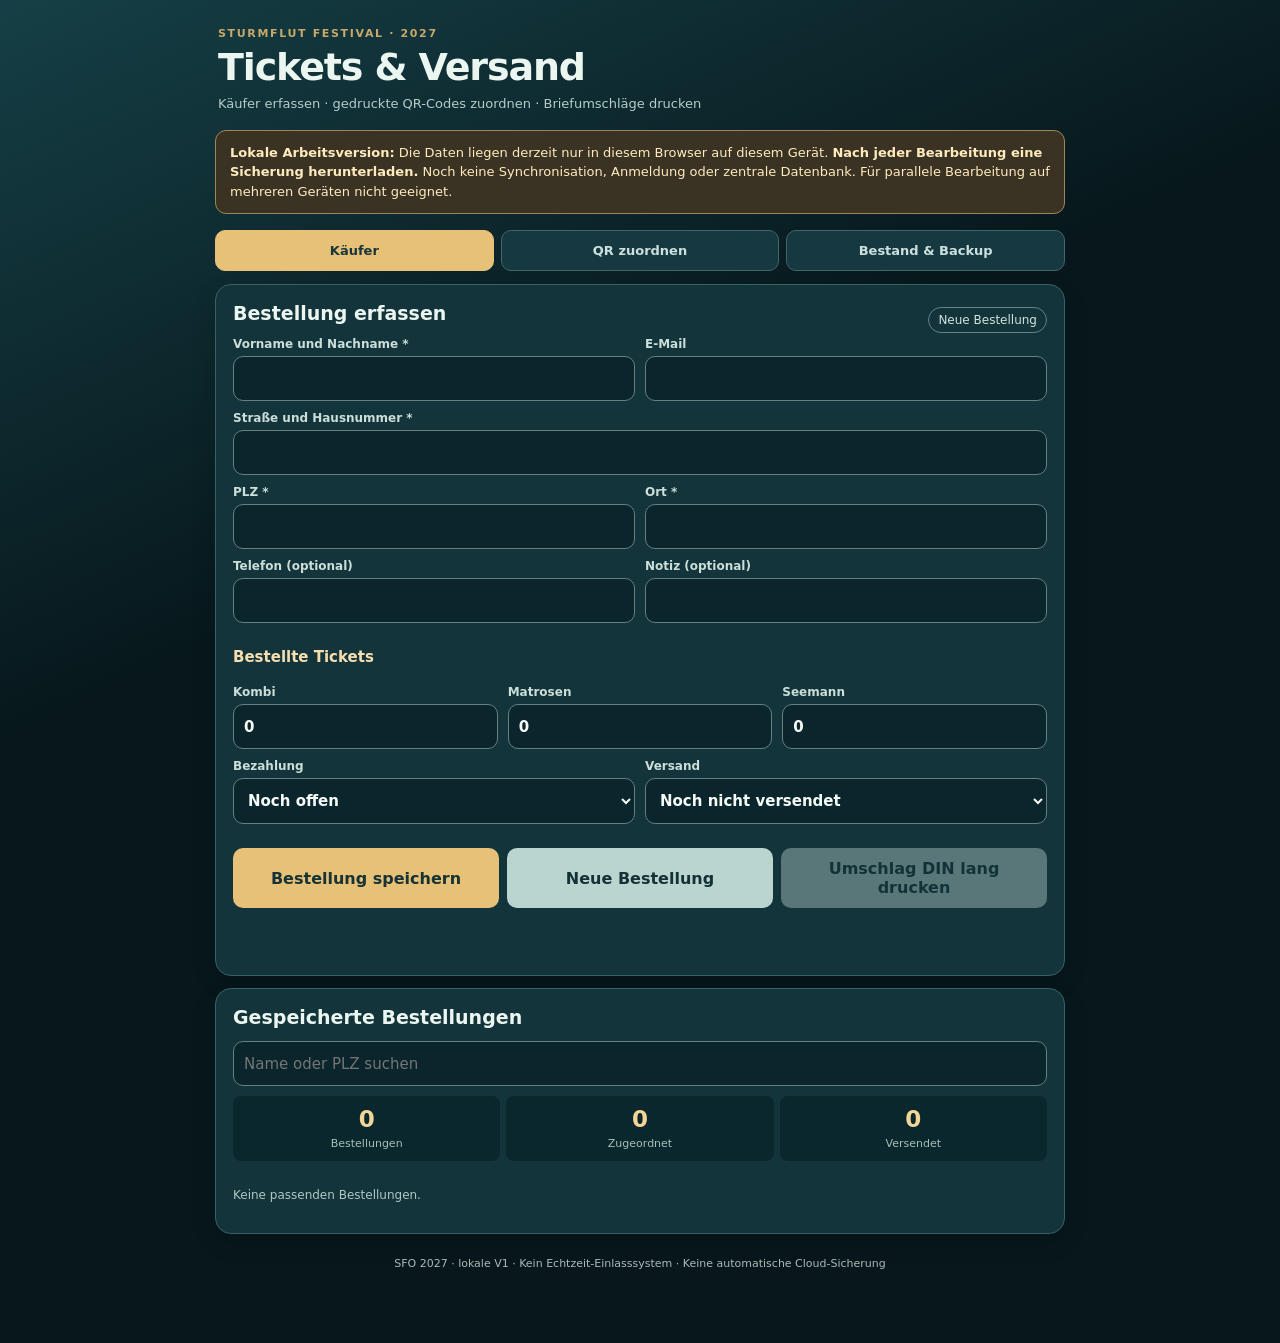
<file: verwaltung.html>
<!doctype html>
<html lang="de">
<head>
<meta charset="utf-8">
<meta name="viewport" content="width=device-width, initial-scale=1, viewport-fit=cover">
<meta name="theme-color" content="#09292b">
<title>SFO 2027 · Ticketverwaltung</title>
<style>
:root{font-family:system-ui,-apple-system,"Segoe UI",sans-serif;color:#ecf6f1;background:#091d22;font-synthesis:none}*{box-sizing:border-box}body{margin:0;background:linear-gradient(155deg,#153f46,#07171b 680px);min-height:100vh}button,input,select{font:inherit}button{cursor:pointer}button:disabled{opacity:.42;cursor:not-allowed}.wrap{max-width:880px;margin:auto;padding:22px 15px 70px}.top{margin:5px 3px 16px}.eyebrow{color:#c8a96b;font-size:11px;letter-spacing:.15em;font-weight:900}.top h1{margin:5px 0;font-size:clamp(26px,6vw,38px);letter-spacing:-.03em}.top p{color:#b5cccb;font-size:13px;line-height:1.5;margin:0}.warning{background:#3a3223;color:#ffebbe;border:1px solid #9d8657;padding:12px 14px;border-radius:11px;margin:16px 0;line-height:1.5;font-size:13px}.tabs{display:grid;grid-template-columns:repeat(3,1fr);gap:7px;margin-bottom:13px}.tab{padding:12px 7px;border-radius:10px;background:#163941;color:#cce0dd;border:1px solid #41666a;font-weight:800;font-size:13px}.tab.active{background:#e6c177;color:#19363a;border-color:#e6c177}.panel{background:#13343a;border:1px solid #376167;border-radius:16px;padding:17px;margin:12px 0;box-shadow:0 8px 25px #0002}.panel h2{font-size:19px;margin:0 0 13px}.panel h3{font-size:15px;margin:15px 0 9px;color:#f6deb0}.panel p{font-size:13px;color:#c0d4d2;line-height:1.5}.hidden{display:none!important}.grid2{display:grid;grid-template-columns:repeat(2,minmax(0,1fr));gap:10px}.grid3{display:grid;grid-template-columns:repeat(3,minmax(0,1fr));gap:10px}.field{display:block;color:#cbded9;font-size:12px;font-weight:650}.field input,.field select,.field textarea,.fullinput{display:block;width:100%;margin-top:5px;border:1px solid #668082;background:#0a262c;color:#f6faf7;border-radius:10px;padding:12px 10px;min-height:45px;font-size:15px}.field input:focus,.field select:focus,.fullinput:focus{outline:2px solid #efd18b;outline-offset:1px}input[type=checkbox]{accent-color:#e6c177;width:18px;height:18px;vertical-align:middle}select{color-scheme:dark}.wide{grid-column:1/-1}.primary,.secondary,.danger{border:0;border-radius:10px;min-height:45px;padding:11px 15px;font-weight:800}.primary{background:#e6c177;color:#173335}.secondary{background:#bad5d0;color:#143137}.danger{background:#542e2b;color:#ffe2de;border:1px solid #9d5351}.btnrow{display:flex;flex-wrap:wrap;gap:8px;margin-top:14px}.btnrow button{flex:1 1 150px}.hint{font-size:12px!important;color:#b0c8c2!important}.status{min-height:30px;margin:10px 0;font-size:13px;line-height:1.45;color:#f3d496;white-space:pre-line}.status.ok{color:#92e7b8}.status.error{color:#ffa69c}.orders{display:grid;gap:8px;margin-top:13px;max-height:400px;overflow:auto}.order{background:#0a282e;border:1px solid #33565b;border-radius:11px;padding:12px;display:flex;justify-content:space-between;gap:8px;text-align:left;color:#f0f6f1;width:100%}.order.selected{outline:2px solid #e6c177}.order small{display:block;color:#b9cdc8;line-height:1.5;margin-top:4px}.order span:last-child{text-align:right;color:#eccf91;font-size:12px}.pill{display:inline-block;padding:5px 9px;border-radius:20px;border:1px solid #618382;color:#cfe4dc;font-size:12px}.statline{display:flex;justify-content:space-between;gap:6px;flex-wrap:wrap;margin:6px 0 12px}.statline div{flex:1;min-width:85px;text-align:center;background:#09272d;border-radius:8px;padding:10px 4px}.statline b{display:block;font-size:23px;color:#f3d696}.statline small{font-size:11px;color:#a9bfba}.camera{position:relative;aspect-ratio:16/10;background:#081c22;border-radius:12px;overflow:hidden;display:grid;place-items:center;border:1px solid #3f686e;margin:12px 0}.camera video{width:100%;height:100%;object-fit:cover;display:none}.camera.active video{display:block}.camera.active .camera-empty{display:none}.camera-empty{text-align:center;font-size:13px;color:#b0cbc7}.target{display:none;position:absolute;width:35%;aspect-ratio:1;border:3px solid #ecc879;border-radius:12px;pointer-events:none}.camera.active .target{display:block}.assigned{margin:12px 0;padding:0;list-style:none;display:grid;gap:7px}.assigned li{display:flex;gap:12px;justify-content:space-between;align-items:center;background:#0a262c;border:1px solid #31545a;border-radius:8px;padding:10px;font-size:12px;overflow-wrap:anywhere}.assigned code{font-size:11px;color:#cae3df}.assigned button{padding:8px 10px;background:#5b3733;color:#fff;border:0;border-radius:7px}.footer{font-size:11px;color:#a7bcb8;text-align:center;margin-top:22px;line-height:1.5}code{overflow-wrap:anywhere}.stack{display:grid;gap:10px}details{margin-top:10px}summary{cursor:pointer;color:#e6cb98;font-size:13px}.smallcheck{color:#d1e2dc;font-size:13px;display:flex;align-items:center;gap:8px}.counter{color:#e9d29b;font-size:12px;font-weight:700}.search{margin-bottom:10px}.file{max-width:100%;font-size:12px;color:#d0dbd8}.split{display:flex;justify-content:space-between;align-items:center;gap:8px;flex-wrap:wrap}@media(max-width:570px){.grid2,.grid3{grid-template-columns:1fr}.tabs{gap:5px}.tab{font-size:12px;padding:10px 4px}.panel{padding:14px}.btnrow button{flex-basis:100%}}
</style>
</head>
<body>
<div class="wrap">
<header class="top"><div class="eyebrow">STURMFLUT FESTIVAL · 2027</div><h1>Tickets & Versand</h1><p>Käufer erfassen · gedruckte QR-Codes zuordnen · Briefumschläge drucken</p></header>
<div class="warning"><b>Lokale Arbeitsversion:</b> Die Daten liegen derzeit nur in diesem Browser auf diesem Gerät. <b>Nach jeder Bearbeitung eine Sicherung herunterladen.</b> Noch keine Synchronisation, Anmeldung oder zentrale Datenbank. Für parallele Bearbeitung auf mehreren Geräten nicht geeignet.</div>
<nav class="tabs" aria-label="Bereiche"><button class="tab active" type="button" data-tab="buyers">Käufer</button><button class="tab" type="button" data-tab="assign">QR zuordnen</button><button class="tab" type="button" data-tab="backup">Bestand & Backup</button></nav>
<section id="buyers" class="tabpage">
 <div class="panel"><div class="split"><h2>Bestellung erfassen</h2><span id="orderId" class="pill">Neue Bestellung</span></div>
 <form id="buyerForm" class="stack">
 <div class="grid2"><label class="field">Vorname und Nachname *<input name="name" required maxlength="120" autocomplete="off"></label><label class="field">E-Mail<input name="email" type="email" maxlength="180" autocomplete="off"></label>
 <label class="field wide">Straße und Hausnummer *<input name="street" required maxlength="180" autocomplete="off"></label>
 <label class="field">PLZ *<input name="zip" required maxlength="15" autocomplete="off"></label><label class="field">Ort *<input name="city" required maxlength="120" autocomplete="off"></label>
 <label class="field">Telefon (optional)<input name="phone" maxlength="50" autocomplete="off"></label><label class="field">Notiz (optional)<input name="note" maxlength="180" autocomplete="off"></label></div>
 <h3>Bestellte Tickets</h3><div class="grid3"><label class="field">Kombi<input name="K" type="number" min="0" max="99" value="0" required></label><label class="field">Matrosen<input name="M" type="number" min="0" max="99" value="0" required></label><label class="field">Seemann<input name="S" type="number" min="0" max="99" value="0" required></label></div>
 <div class="grid2"><label class="field">Bezahlung<select name="payment"><option value="offen">Noch offen</option><option value="bezahlt">Bezahlt</option><option value="teilweise">Teilweise bezahlt</option></select></label><label class="field">Versand<select name="shipping"><option value="offen">Noch nicht versendet</option><option value="versendet">Versendet</option><option value="abgeholt">Abgeholt</option></select></label></div>
 <div class="btnrow"><button class="primary" type="submit">Bestellung speichern</button><button class="secondary" id="newBuyer" type="button">Neue Bestellung</button><button class="secondary" id="printEnv" type="button" disabled>Umschlag DIN lang drucken</button></div>
 </form><div id="buyerNotice" class="status" role="status"></div></div>
 <div class="panel"><h2>Gespeicherte Bestellungen</h2><input id="searchBuyers" class="fullinput search" placeholder="Name oder PLZ suchen" aria-label="Bestellungen suchen"><div class="statline"><div><b id="totalOrders">0</b><small>Bestellungen</small></div><div><b id="allAssigned">0</b><small>Zugeordnet</small></div><div><b id="allSent">0</b><small>Versendet</small></div></div><div id="buyerList" class="orders"><p class="hint">Noch keine Bestellung vorhanden.</p></div></div>
</section>
<section id="assign" class="tabpage hidden">
 <div class="panel"><h2>QR-Code einem Käufer zuordnen</h2><p>Wähle eine Bestellung und scanne die <strong>tatsächlich gedruckten Tickets</strong> mit der Handykamera. Unbekannte oder bereits fremd zugeordnete Codes werden abgewiesen.</p>
 <label class="field">Bestellung auswählen<select id="selectBuyer"><option value="">Bitte auswählen</option></select></label><div class="statline" style="margin-top:14px"><div><b id="needK">0/0</b><small>Kombi</small></div><div><b id="needM">0/0</b><small>Matrosen</small></div><div><b id="needS">0/0</b><small>Seemann</small></div></div>
 <div class="camera" id="camFrame"><video id="cameraVideo" autoplay muted playsinline></video><div class="camera-empty">⌗<p>Hier erscheint die Handykamera</p></div><div class="target"></div></div>
 <div class="btnrow"><button class="primary" id="cameraButton" type="button">Handykamera starten</button></div>
 <details><summary>Alternativ: QR-Link eingeben oder ein QR-Foto auswählen</summary><div class="stack" style="margin-top:12px"><input class="fullinput" id="codeInput" placeholder="Vollständigen QR-Link oder Ticketkennung einfügen"><button class="secondary" id="manualAssign" type="button">Code zuordnen</button><label class="field">QR-Code-Foto auswählen <input id="photoInput" class="file" type="file" accept="image/*"></label></div></details>
 <div id="assignNotice" class="status" role="status"></div>
 <h3>Diesem Käufer zugeordnete Tickets</h3><ul class="assigned" id="assignedList"><li>Keine Bestellung ausgewählt.</li></ul>
 </div>
</section>
<section id="backup" class="tabpage hidden">
 <div class="panel"><h2>Ticketbestand importieren</h2><p>Importiere die ursprünglichen QR-Code-CSV-Dateien der Druckerei oder die private Import-CSV. <b>Die Codes werden nicht veröffentlicht.</b> Bereits erfasste Bestellungen bleiben erhalten.</p><input class="file" id="ticketCsv" type="file" accept=".csv,text/csv,.txt" multiple><button class="primary" id="importTickets" type="button" style="margin-top:12px;width:100%">Ticketcodes importieren</button><p id="importNotice" class="status" role="status"></p><div class="statline"><div><b id="stockAll">0</b><small>Codes im Bestand</small></div><div><b id="stockK">0</b><small>Kombi</small></div><div><b id="stockM">0</b><small>Matrosen</small></div><div><b id="stockS">0</b><small>Seemann</small></div></div><p class="hint">Codes der ersten 450er-Druckcharge müssen aus deren Originaldateien ergänzt werden. Codes aus einer anderen Druckcharge dürfen nicht stellvertretend zugeordnet werden.</p></div>
 <div class="panel"><h2>Datensicherung</h2><p>Eine Sicherungsdatei enthält Käuferdaten <b>und</b> Ticketcodes. Bitte vertraulich aufbewahren und nicht an Dritte weitergeben.</p><div class="btnrow"><button class="primary" id="exportBackup" type="button">Vollständige Sicherung herunterladen</button><button class="secondary" id="exportOrders" type="button">Bestellliste als CSV</button></div><h3>Sicherung wiederherstellen</h3><p class="hint">Ersetzt alle Daten auf diesem Gerät. Zuerst die aktuellen Daten sichern!</p><input id="backupInput" type="file" class="file" accept=".json,application/json"><button class="danger" id="restoreBackup" type="button" style="margin-top:12px;width:100%">Sicherung wiederherstellen</button><p id="backupNotice" class="status" role="status"></p></div>
</section>
<footer class="footer">SFO 2027 · lokale V1 · Kein Echtzeit-Einlasssystem · Keine automatische Cloud-Sicherung</footer>
</div>
<script>
(()=>{'use strict';
const KEY='sfo27-ticket-versand-local-v1', VALID=/^[KMS]27[A-HJ-NP-Z2-9]{13}$/;
const $=id=>document.getElementById(id), F=$('buyerForm');
const TYPE={K:'Kombi',M:'Matrosen',S:'Seemann'};
const fresh=()=>({version:1,tickets:{},orders:[],audit:[]});
let data=fresh(),selected=null,camStream=null,detector=null,frame=null,detectBusy=false,detectTime=0;
try{const old=JSON.parse(localStorage.getItem(KEY)||'null');if(old&&old.version===1&&old.tickets&&Array.isArray(old.orders)&&Array.isArray(old.audit))data=old;}catch(e){console.warn('Gespeicherte Daten nicht lesbar',e)}
const safe=s=>String(s??'');
function message(id,msg,kind=''){const e=$(id);e.textContent=msg;e.className='status '+kind;}
function persist(next){try{localStorage.setItem(KEY,JSON.stringify(next));data=next;return true;}catch(e){alert('Speichern fehlgeschlagen! Keine Änderungen übernommen. Bitte Speicherplatz prüfen und eine Sicherung erstellen.');return false}}
function transact(fn){const next=structuredClone(data);const result=fn(next);if(result===false)return false;if(!persist(next))return false;update();return true}
function getCode(raw,allowBare=false){const txt=safe(raw).trim().replace(/^\uFEFF/,'');if(allowBare&&VALID.test(txt))return txt;if(!/^https:\/\//i.test(txt))return null;try{const u=new URL(txt);if(u.hostname.toLowerCase()!=='sturmflutfestival.de'||u.pathname!=='/info/')return null;const code=u.searchParams.get('t');return code&&VALID.test(code)?code:null}catch(e){return null}}
function urlOf(code){return 'https://sturmflutfestival.de/info/?t='+code}
function getOrder(id){return data.orders.find(o=>o.id===id)}
function assigned(id,type){return Object.keys(data.tickets).filter(c=>data.tickets[c].orderId===id&&(!type||c[0]===type)).sort()}
function curCounts(o){return {K:assigned(o.id,'K').length,M:assigned(o.id,'M').length,S:assigned(o.id,'S').length}}
function tabs(page){for(const x of document.querySelectorAll('.tab'))x.classList.toggle('active',x.dataset.tab===page);for(const x of document.querySelectorAll('.tabpage'))x.classList.toggle('hidden',x.id!==page);if(page!=='assign')stopCamera()}
function newBuyer(){selected=null;F.reset();$('orderId').textContent='Neue Bestellung';$('printEnv').disabled=true;message('buyerNotice','');update()}
function editBuyer(id){const o=getOrder(id);if(!o)return;selected=o.id;for(const k of ['name','email','street','zip','city','phone','note','payment','shipping','K','M','S'])F.elements.namedItem(k).value=safe(k in o?o[k]:k in o.want?o.want[k]:k==='K'||k==='M'||k==='S'?0:'');$('orderId').textContent=o.ref;$('printEnv').disabled=false;message('buyerNotice','Bestellung ausgewählt. Änderungen mit „Bestellung speichern“ übernehmen.','ok');update();tabs('buyers');window.scrollTo({top:0,behavior:'smooth'})}
function displayOrders(){const list=$('buyerList');list.replaceChildren();const search=$('searchBuyers').value.toLowerCase().trim();const orders=data.orders.filter(o=>(o.name+' '+o.zip+' '+o.ref).toLowerCase().includes(search)).slice().reverse();for(const o of orders){const b=document.createElement('button');b.type='button';b.className='order'+(selected===o.id?' selected':'');const div=document.createElement('div');const strong=document.createElement('strong');strong.textContent=o.name;const small=document.createElement('small');const ac=curCounts(o);small.textContent=o.ref+' · '+['K','M','S'].map(t=>TYPE[t]+': '+ac[t]+'/'+o.want[t]).join(' · ');div.append(strong,small);const meta=document.createElement('span');meta.textContent=o.shipping==='versendet'?'Versendet':o.shipping==='abgeholt'?'Abgeholt':o.payment==='bezahlt'?'Bezahlt':'Offen';b.append(div,meta);b.addEventListener('click',()=>editBuyer(o.id));list.append(b)}if(!orders.length){const p=document.createElement('p');p.className='hint';p.textContent='Keine passenden Bestellungen.';list.append(p)}}
function update(){const keys=Object.keys(data.tickets);$('stockAll').textContent=keys.length;for(const t of ['K','M','S'])$('stock'+t).textContent=keys.filter(c=>c.startsWith(t)).length;$('totalOrders').textContent=data.orders.length;$('allAssigned').textContent=keys.filter(c=>data.tickets[c].orderId).length;$('allSent').textContent=data.orders.filter(o=>o.shipping==='versendet').length;displayOrders();const combo=$('selectBuyer'),old=combo.value;combo.replaceChildren();const opt=document.createElement('option');opt.value='';opt.textContent='Bitte auswählen';combo.append(opt);for(const o of data.orders.slice().reverse()){const op=document.createElement('option');op.value=o.id;op.textContent=o.name+' · '+o.ref;combo.append(op)}combo.value=data.orders.some(o=>o.id===old)?old:data.orders.some(o=>o.id===selected)?selected:'';updateSelected()}
function updateSelected(){const id=$('selectBuyer').value,o=getOrder(id),lst=$('assignedList');lst.replaceChildren();for(const t of ['K','M','S'])$('need'+t).textContent=o?assigned(id,t).length+'/'+o.want[t]:'0/0';if(!o){const li=document.createElement('li');li.textContent='Bitte zuerst eine Bestellung auswählen.';lst.append(li);return}const codes=assigned(id);if(!codes.length){const li=document.createElement('li');li.textContent='Noch keine Tickets zugeordnet.';lst.append(li)}for(const c of codes){const li=document.createElement('li'),span=document.createElement('span'),btn=document.createElement('button');span.textContent=TYPE[c[0]]+' · ';const code=document.createElement('code');code.textContent=c;span.append(code);btn.textContent='Lösen';btn.type='button';btn.addEventListener('click',()=>unassign(c));li.append(span,btn);lst.append(li)}}
function saveOrder(ev){ev.preventDefault();const fields=Object.fromEntries(new FormData(F).entries());const want={};for(const t of ['K','M','S']){want[t]=Number(fields[t]);if(!Number.isInteger(want[t])||want[t]<0||want[t]>99){message('buyerNotice','Ungültige Ticketzahl.','error');return}}if(!Object.values(want).some(x=>x>0)){message('buyerNotice','Bitte mindestens ein Ticket eintragen.','error');return}const old=selected?getOrder(selected):null;
 if(old){const a=curCounts(old);if(['K','M','S'].some(t=>want[t]<a[t])){message('buyerNotice','Die Bestellung darf nicht weniger Tickets enthalten als bereits zugeordnet. Erst Zuordnung lösen.','error');return}}
 if(fields.shipping!=='offen'&&(!old||['K','M','S'].some(t=>curCounts(old)[t]<want[t]))){message('buyerNotice','Versand/Abholung erst bestätigen, wenn alle bestellten Tickets zugeordnet sind.','error');return}
 const record={name:fields.name.trim(),street:fields.street.trim(),zip:fields.zip.trim(),city:fields.city.trim(),email:fields.email.trim(),phone:fields.phone.trim(),note:fields.note.trim(),payment:fields.payment,shipping:fields.shipping,want};
 if(!record.name||!record.street||!record.zip||!record.city){message('buyerNotice','Bitte Name und Anschrift vollständig angeben.','error');return}
 const wasNew=!old;const id=old?.id||crypto.randomUUID();const ref=old?.ref||'SFO27-'+String(data.orders.length+1).padStart(4,'0');const success=transact(d=>{if(old){Object.assign(d.orders.find(x=>x.id===old.id),record,{updated:new Date().toISOString()})}else d.orders.push({...record,id,ref,created:new Date().toISOString(),updated:new Date().toISOString()});d.audit.push({at:new Date().toISOString(),type:old?'edit':'new',ref})});if(success){selected=id;$('orderId').textContent=ref;$('printEnv').disabled=false;message('buyerNotice',(wasNew?'Bestellung angelegt.':'Bestellung aktualisiert.')+' Jetzt unter „QR zuordnen“ die gedruckten Tickets einscannen. Bitte Sicherung erstellen.','ok');update()}}
function assignRaw(raw){const o=getOrder($('selectBuyer').value);if(!o){message('assignNotice','Bitte zuerst einen Käufer auswählen.','error');return}const code=getCode(raw,true);if(!code){message('assignNotice','QR-Code nicht erkannt. Erwartet wird die vollständige Festival-URL mit individueller Ticketkennung.','error');return}const ticket=data.tickets[code];if(!ticket){message('assignNotice','Dieser QR-Code ist nicht im importierten Ticketbestand. Bitte zunächst die richtige CSV-Datei importieren. Keine Zuordnung vorgenommen.','error');return}if(ticket.orderId){const other=getOrder(ticket.orderId);message('assignNotice',other?.id===o.id?'Dieser Code ist diesem Käufer bereits zugeordnet.':'STOPP: Das Ticket ist bereits '+(other?.name||'einer anderen Bestellung')+' zugeordnet.','error');return}const type=code[0],done=assigned(o.id,type).length;if(done>=o.want[type]){message('assignNotice',TYPE[type]+' ist vollständig. Dieser Käufer hat keine weiteren Tickets dieser Art bestellt.','error');return}const ok=transact(d=>{d.tickets[code].orderId=o.id;d.tickets[code].assignedAt=new Date().toISOString();d.audit.push({at:new Date().toISOString(),type:'assign',code,ref:o.ref})});if(ok){message('assignNotice','✓ '+TYPE[type]+' ('+code+') wurde '+o.name+' zugeordnet. Bitte Sicherung erstellen.','ok');$('codeInput').value=''}}
function unassign(code){const ticket=data.tickets[code],o=getOrder(ticket?.orderId);if(!ticket||!o)return;if(o.shipping!=='offen'){message('assignNotice','Bereits versendete/abgeholte Tickets können hier nicht gelöst werden. Zuerst Versandstatus korrigieren.','error');return}if(!confirm('Ticket '+code+' von '+o.name+' lösen?'))return;const ok=transact(d=>{d.tickets[code].orderId=null;d.tickets[code].assignedAt=null;d.audit.push({at:new Date().toISOString(),type:'unassign',code,ref:o.ref})});if(ok)message('assignNotice','Ticket wurde freigegeben.','ok')}
async function importCodes(){const files=[...$('ticketCsv').files];if(!files.length){message('importNotice','Bitte zuerst eine CSV-Datei wählen.','error');return}const codes=new Map(),invalid=[];for(const f of files){const txt=await f.text();const lines=txt.replace(/^\uFEFF/,'').split(/\r?\n/);for(const line of lines){if(!line.trim())continue;const urls=line.match(/https:\/\/sturmflutfestival\.de\/info\/\?t=[KMS]27[A-HJ-NP-Z2-9]{13}/g)||[];if(urls.length){for(const url of urls){const c=getCode(url);if(c)codes.set(c,url)}}else if(VALID.test(line.trim().replace(/^"|"$/g,''))){const c=line.trim().replace(/^"|"$/g,'');codes.set(c,urlOf(c))}else if(line.includes('t=')&&!/Ticket|QR/i.test(line)){invalid.push(line.slice(0,45))}}}let inserted=0,existing=0;const ok=transact(d=>{for(const [c,u] of codes){if(!d.tickets[c]){d.tickets[c]={url:u,orderId:null,assignedAt:null};inserted++}else existing++}d.audit.push({at:new Date().toISOString(),type:'import',new:inserted,existing})});if(ok){message('importNotice',inserted+' neue Codes importiert, '+existing+' bereits vorhanden. '+(invalid.length?invalid.length+' Zeilen mit nicht lesbaren Kennungen.':'')+(inserted===0?' Keine neuen Tickets erkannt.':' Bitte Sicherung erstellen.'),inserted?'ok':'error');$('ticketCsv').value=''}}
function download(name,text,mime){const blob=new Blob([text],{type:mime});const url=URL.createObjectURL(blob),a=document.createElement('a');a.href=url;a.download=name;document.body.append(a);a.click();a.remove();setTimeout(()=>URL.revokeObjectURL(url),3000)}
function exportBackup(){download('SFO2027_Ticketsicherung_'+new Date().toISOString().slice(0,10)+'.json',JSON.stringify({...data,exportedAt:new Date().toISOString()},null,2),'application/json');message('backupNotice','Sicherung erstellt. Bitte prüfen, dass die Datei wirklich gespeichert wurde.','ok')}
function csvVal(s){return '"'+safe(s).replace(/"/g,'""')+'"'}
function exportOrders(){const header=['Bestellnr','Name','Straße','PLZ','Ort','E-Mail','Telefon','Kombi bestellt','Matrosen bestellt','Seemann bestellt','Kombi zugeordnet','Matrosen zugeordnet','Seemann zugeordnet','Zahlung','Versand','Ticketcodes'];const lines=[header];for(const o of data.orders){const a=curCounts(o);lines.push([o.ref,o.name,o.street,o.zip,o.city,o.email,o.phone,o.want.K,o.want.M,o.want.S,a.K,a.M,a.S,o.payment,o.shipping,assigned(o.id).join('|')])}download('SFO2027_Bestellungen.csv','\uFEFF'+lines.map(row=>row.map(csvVal).join(';')).join('\r\n'),'text/csv;charset=utf-8')}
async function restoreBackup(){const f=$('backupInput').files[0];if(!f)return message('backupNotice','Bitte zuerst die JSON-Sicherungsdatei auswählen.','error');let d;try{d=JSON.parse(await f.text())}catch(e){return message('backupNotice','Keine lesbare JSON-Datei.','error')}if(!d||d.version!==1||!d.tickets||!Array.isArray(d.orders)||!Array.isArray(d.audit)||d.orders.some(o=>!o.id||!o.want||!o.name)||Object.keys(d.tickets).some(c=>!VALID.test(c)||!d.tickets[c]||typeof d.tickets[c]!=='object'))return message('backupNotice','Sicherung entspricht nicht dem erwarteten Format. Keine Daten ersetzt.','error');if(!confirm('ALLE bisherigen lokalen Daten durch diese Sicherung ersetzen?'))return;if(persist({version:1,tickets:d.tickets,orders:d.orders,audit:d.audit})){newBuyer();update();message('backupNotice','Sicherung wiederhergestellt.','ok')}}
function htmlEscape(s){return safe(s).replace(/[&<>"']/g,c=>({'&':'&amp;','<':'&lt;','>':'&gt;','"':'&quot;',"'":'&#39;'}[c]))}
function printEnvelope(){const o=getOrder(selected);if(!o)return message('buyerNotice','Bitte eine Bestellung auswählen.','error');const name=htmlEscape(o.name),street=htmlEscape(o.street),city=htmlEscape(o.zip+' '+o.city);const win=window.open('','_blank');if(!win){message('buyerNotice','Druckfenster blockiert. Bitte Pop-ups für diese Seite erlauben.','error');return}const doc=`<!doctype html><html lang="de"><head><meta charset="utf-8"><title>Briefumschlag ${htmlEscape(o.ref)}</title><style>@page{size:220mm 110mm;margin:0}html,body{margin:0;padding:0;background:#fff;color:#000;font-family:Arial,sans-serif}.envelope{position:relative;width:220mm;height:110mm;box-sizing:border-box}.address{position:absolute;left:20mm;top:46mm;font-size:12pt;line-height:1.45;white-space:pre-line}@media screen{body{padding:20px;background:#ddd}.envelope{box-shadow:0 2px 15px #777;background:#fff}}@media print{button,p{display:none!important}}</style></head><body><div class="envelope"><div class="address">${name}\n${street}\n${city}</div></div><button onclick="window.print()" style="margin:18px;padding:12px;font-size:16px">Drucken</button><p style="font:12px Arial;margin:18px">Im Druckdialog Papierformat „DL / DIN lang“ auswählen, Skalierung 100 %, Rand 0 oder Keine. Zuerst Testumschlag verwenden.</p></body></html>`;win.document.open();win.document.write(doc);win.document.close();win.focus();}
function stopCamera(){if(frame!==null){cancelAnimationFrame(frame);frame=null}if(camStream){camStream.getTracks().forEach(t=>t.stop());camStream=null}$('cameraVideo').srcObject=null;$('camFrame').classList.remove('active');$('cameraButton').textContent='Handykamera starten'}
async function getDetector(){if(!('BarcodeDetector' in window))return null;try{const arr=await BarcodeDetector.getSupportedFormats();return arr.includes('qr_code')?new BarcodeDetector({formats:['qr_code']}):null}catch(e){return null}}
async function scanFrame(time){if(!camStream)return;frame=requestAnimationFrame(scanFrame);if(detectBusy||time-detectTime<250||$('cameraVideo').readyState<2)return;detectTime=time;detectBusy=true;try{const detections=await detector.detect($('cameraVideo'));const raw=detections.find(x=>x.rawValue)?.rawValue;if(raw){stopCamera();assignRaw(raw)}}catch(e){message('assignNotice','Kameraerkennung fehlgeschlagen: '+e.message,'error')}finally{detectBusy=false}}
async function toggleCamera(){if(camStream){stopCamera();return}if(!$('selectBuyer').value)return message('assignNotice','Bitte zuerst eine Bestellung auswählen.','error');if(!window.isSecureContext)return message('assignNotice','Die Kamera benötigt eine HTTPS-Webadresse. Als lokal gespeicherte Datei bitte QR-Link manuell eingeben.','error');detector=await getDetector();if(!detector)return message('assignNotice','Dieser Browser unterstützt die automatische QR-Erkennung nicht. Bitte Chrome auf Android oder die manuelle Eingabe verwenden.','error');try{camStream=await navigator.mediaDevices.getUserMedia({audio:false,video:{facingMode:{ideal:'environment'}}});$('cameraVideo').srcObject=camStream;await $('cameraVideo').play();$('camFrame').classList.add('active');$('cameraButton').textContent='Kamera stoppen';message('assignNotice','Den QR-Code in den Rahmen halten. Nach dem Scan erscheint das Zuordnungsergebnis.')}catch(e){stopCamera();message('assignNotice','Kamera konnte nicht geöffnet werden: '+e.message,'error')}}
async function photoScan(f){if(!f)return;const d=await getDetector();if(!d)return message('assignNotice','Fotoerkennung wird in diesem Browser nicht unterstützt.','error');try{const bm=await createImageBitmap(f),codes=await d.detect(bm);bm.close();if(codes.length&&codes[0].rawValue)assignRaw(codes[0].rawValue);else message('assignNotice','Auf diesem Foto wurde kein QR-Code erkannt.','error')}catch(e){message('assignNotice','Foto nicht lesbar: '+e.message,'error')}}
F.addEventListener('submit',saveOrder);$('newBuyer').addEventListener('click',newBuyer);$('printEnv').addEventListener('click',printEnvelope);$('searchBuyers').addEventListener('input',displayOrders);$('selectBuyer').addEventListener('change',()=>{stopCamera();updateSelected();message('assignNotice','')});$('manualAssign').addEventListener('click',()=>assignRaw($('codeInput').value));$('codeInput').addEventListener('keydown',e=>{if(e.key==='Enter'){e.preventDefault();assignRaw(e.target.value)}});$('cameraButton').addEventListener('click',toggleCamera);$('photoInput').addEventListener('change',e=>{photoScan(e.target.files[0]);e.target.value=''});$('importTickets').addEventListener('click',()=>importCodes().catch(e=>message('importNotice',e.message,'error')));$('exportBackup').addEventListener('click',exportBackup);$('exportOrders').addEventListener('click',exportOrders);$('restoreBackup').addEventListener('click',restoreBackup);for(const button of document.querySelectorAll('[data-tab]'))button.addEventListener('click',()=>tabs(button.dataset.tab));document.addEventListener('visibilitychange',()=>{if(document.hidden)stopCamera()});window.addEventListener('pagehide',stopCamera);update();
})();
</script>
</body></html>
</file>
<file: style.css>
:root{font-family:system-ui,-apple-system,Segoe UI,Roboto,Arial,sans-serif;color:#eaf2ed;background:#091a1e;font-synthesis:none}*{box-sizing:border-box}body{margin:0;background:linear-gradient(140deg,#12363b,#071518 560px);min-height:100vh}.app{max-width:720px;padding:22px 16px 40px;margin:auto}.heading{padding:10px 5px 20px}.kicker{color:#9dc6be;font-size:11px;letter-spacing:.13em;font-weight:800}.heading h1{font-size:32px;margin:7px 0 2px;letter-spacing:-.04em}.lede{color:#b5c7c3;margin:5px 0 12px}.test-badge{display:inline-block;font-size:11px;font-weight:800;letter-spacing:.07em;background:#f1dba3;color:#3d3525;border-radius:7px;padding:8px 11px}.panel{background:#143137;border:1px solid #31535a;border-radius:17px;padding:17px;margin-bottom:14px;box-shadow:0 10px 26px #0002}.sectiontop{display:flex;justify-content:space-between;align-items:center;gap:9px}.panel h2{font-size:18px;letter-spacing:-.02em;margin:0 0 11px}.panel p{font-size:14px;line-height:1.5;color:#cbd9d5}.pill{border-radius:20px;border:1px solid #52716a;padding:6px 10px;color:#cbe1dc;font-size:11px;font-weight:700;white-space:nowrap}.filebutton,.primary,.secondary,.manual-row button{display:inline-flex;align-items:center;justify-content:center;cursor:pointer;border:0;border-radius:11px;padding:12px 16px;font-size:15px;font-weight:800;min-height:47px}.filebutton,.primary{background:#dfbb70;color:#122b2c;width:100%}.filebutton:active,.primary:active{filter:brightness(.93)}.primary:disabled{background:#627370;color:#b9c4c1;cursor:not-allowed}#csvFiles{display:block;width:100%;margin:7px 0 0;font-size:12px;color:#b7ccc6}.stats{display:grid;grid-template-columns:repeat(4,1fr);gap:7px;margin-top:15px}.stats.two{grid-template-columns:repeat(2,1fr)}.stats>div{padding:11px 4px;border-radius:10px;background:#0c2429;text-align:center}.stats span{display:block;font-size:23px;font-weight:800;color:#f6e8c7;line-height:1.1}.stats small{display:block;color:#acc4bd;font-size:11px;margin-top:6px}.note{font-size:12px!important;color:#a9beb7!important}.camera-frame{position:relative;background:#08181b;border-radius:13px;aspect-ratio:4/3;overflow:hidden;margin-bottom:12px;display:grid;place-items:center;border:1px solid #3a5356}.camera-frame video{width:100%;height:100%;object-fit:cover;display:none}.camera-frame.active video{display:block}.camera-empty{position:absolute;display:flex;align-items:center;flex-direction:column;gap:7px;color:#94b3af;font-size:12px}.camera-frame.active .camera-empty{display:none}.camera-symbol{font-size:68px;line-height:1;color:#ccbd85}.target{display:none;position:absolute;width:57%;aspect-ratio:1;border:3px solid #ebd396;border-radius:17px;box-shadow:0 0 0 200vmax #0000;pointer-events:none}.camera-frame.active .target{display:block}button{touch-action:manipulation}.alternatives{border-top:1px solid #30565a;margin-top:12px;padding-top:13px}.alternatives summary{cursor:pointer;font-size:14px;color:#e4cfaa;font-weight:700}.alternatives label{font-size:12px;display:block;margin:15px 0 6px;color:#c7d6d2}.alternatives input[type=file]{width:100%;color:#cbd9d5}.manual-row{display:flex;gap:7px}.manual-row input{min-width:0;flex:1;background:#092125;border:1px solid #54716e;color:#eff7f3;border-radius:10px;padding:10px;font-size:12px}.manual-row button,.secondary{background:#c0d5cc;color:#1c383c}.secondary{font-size:12px;padding:9px 11px;min-height:36px}.toggle{display:flex;align-items:flex-start;gap:9px;color:#d0ddd7;font-size:13px;line-height:1.4;margin-top:16px}.toggle input{accent-color:#dfbb70;width:18px;height:18px;margin-top:1px;flex-shrink:0}.result{border-radius:12px;border:1px solid #406269;padding:17px;background:#0a252c;word-break:break-word}.result strong{display:block;font-size:20px}.result p{margin:7px 0 0;font-size:13px}.result.ok{background:#12392d;border-color:#61bb8f}.result.duplicate,.result.error{background:#452c20;border-color:#e2a25c}.result.unknown{background:#3b2527;border-color:#c77778}.result.checked{background:#173644;border-color:#85bac9}.result small{color:#afc3bc;font-size:12px;display:block;margin-top:8px}.history{display:grid;gap:7px}.historyrow{background:#0b262c;border-radius:9px;padding:10px 12px;display:flex;justify-content:space-between;gap:12px;font-size:12px}.historyrow div:last-child{text-align:right;color:#bbd2cb;white-space:nowrap}.historyrow strong{display:block;color:#e5f0e9;margin-bottom:3px}.historyrow code{font-size:11px;color:#afc5bd}.textbutton{display:block;width:100%;padding:12px 7px;background:transparent;color:#bcd8d1;border:0;text-decoration:underline;cursor:pointer;font-size:12px;margin-top:12px}.dangertext{color:#f1b7ab;margin-top:0}footer{text-align:center;color:#96aaa4;font-size:11px;line-height:1.5;padding:7px 12px}@media(min-width:650px){.app{padding:32px 20px}.panel{padding:23px}.heading h1{font-size:40px}}@media(prefers-reduced-motion:reduce){*{scroll-behavior:auto}}
</file>
